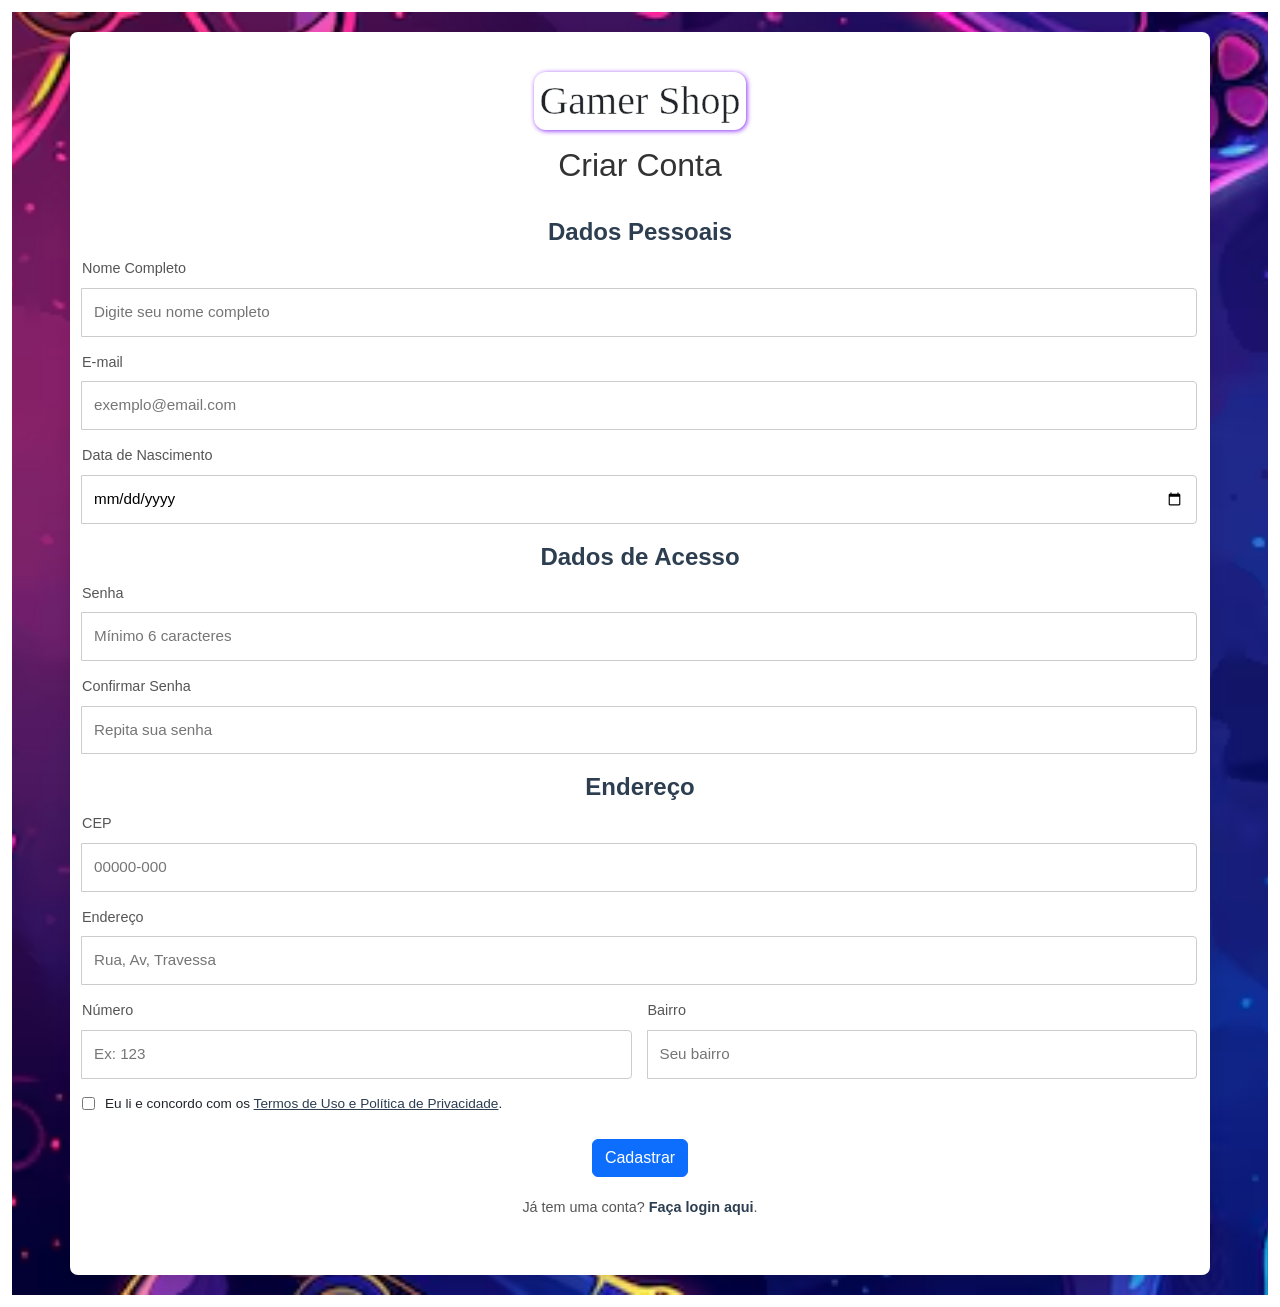
<file: cadastro01/cadastro01.html>
<!DOCTYPE html>
<html lang="pt-br">

<head>
    <meta charset="UTF-8">
    <meta name="viewport" content="width=device-width, initial-scale=1.0">
    <title>Cadastro</title>
    <link rel="stylesheet" href="./cadastro01.css">
    <link rel="stylesheet" href="../global.css">

    <link href="https://cdn.jsdelivr.net/npm/bootstrap@5.3.8/dist/css/bootstrap.min.css" rel="stylesheet"
        integrity="sha384-sRIl4kxILFvY47J16cr9ZwB07vP4J8+LH7qKQnuqkuIAvNWLzeN8tE5YBujZqJLB" crossorigin="anonymous">
</head>





<body>


    <div class="img-banner">

        <div class="container">

            <header>
                <h1>
                    Gamer Shop
                </h1>
            </header>
            <form class="form-cadastro" action="#" method="get" onsubmit="realizarCadastro(event)">




                <h2>Criar Conta</h2>

                <!-- Dados Pessoais -->
                <fieldset>
                    <legend>Dados Pessoais</legend>
                    <div class=" input-group">
                        <label>Nome Completo</label>
                        <input type="text" id="nome1" name="nome" placeholder="Digite seu nome completo" required>
                    </div>

                    <div class="input-group">
                        <label>E-mail</label>
                        <input type="email" id="email1" name="email" placeholder="exemplo@email.com" required>
                    </div>

                    <div class="input-group">
                        <label>Data de Nascimento</label>
                        <input type="date" id="nascimento1" name="nascimento" required>
                    </div>
                </fieldset>

                <!-- Dados de Acesso -->
                <fieldset>
                    <legend>Dados de Acesso</legend>
                    <div class="input-group">
                        <label>Senha</label>
                        <input type="password" id="senha1" name="senha" placeholder="Mínimo 6 caracteres" required>
                    </div>

                    <div class="input-group">
                        <label for="confirmar-senha">Confirmar Senha</label>
                        <input type="password" id="confirmar-senha1" name="confirmar-senha"
                            placeholder="Repita sua senha" required>
                    </div>
                </fieldset>

                <!-- Endereço -->
                <fieldset>
                    <legend>Endereço</legend>
                    <div class="input-group">
                        <label>CEP</label>
                        <input type="text" id="cep1" name="cep" placeholder="00000-000" required>
                    </div>

                    <div class="input-group">
                        <label for="endereco">Endereço</label>
                        <input type="text" id="endereco1" name="endereco" placeholder="Rua, Av, Travessa" required>
                    </div>

                    <div class="input-row">
                        <div class="input-group">
                            <label>Número</label>
                            <input type="text" id="numero1" name="numero" placeholder="Ex: 123" required>
                        </div>
                        <div class="input-group">
                            <label for="bairro">Bairro</label>
                            <input type="text" id="bairro1" name="bairro" placeholder="Seu bairro" required>
                        </div>
                    </div>
                </fieldset>

                <!-- Termos e Botão -->
                <div class="termos">
                    <input type="checkbox" id="termos1" name="termos" required>
                    <label>Eu li e concordo com os <a href="#" target="_blank">Termos de Uso e Política
                            de
                            Privacidade</a>.</label>
                </div>

                <button type="submit" class="btn btn-primary"> Cadastrar</button>

                <p class="login-link">Já tem uma conta? <a href="../login01/login01.html">Faça login aqui</a>.</p>
            </form>
        </div>
    </div>
    <script src="https://cdn.jsdelivr.net/npm/bootstrap@5.3.8/dist/js/bootstrap.bundle.min.js"
        integrity="sha384-FKyoEForCGlyvwx9Hj09JcYn3nv7wiPVlz7YYwJrWVcXK/BmnVDxM+D2scQbITxI"
        crossorigin="anonymous"></script>

    <script src="./cadastro.js"></script>

</body>

</html>
</file>
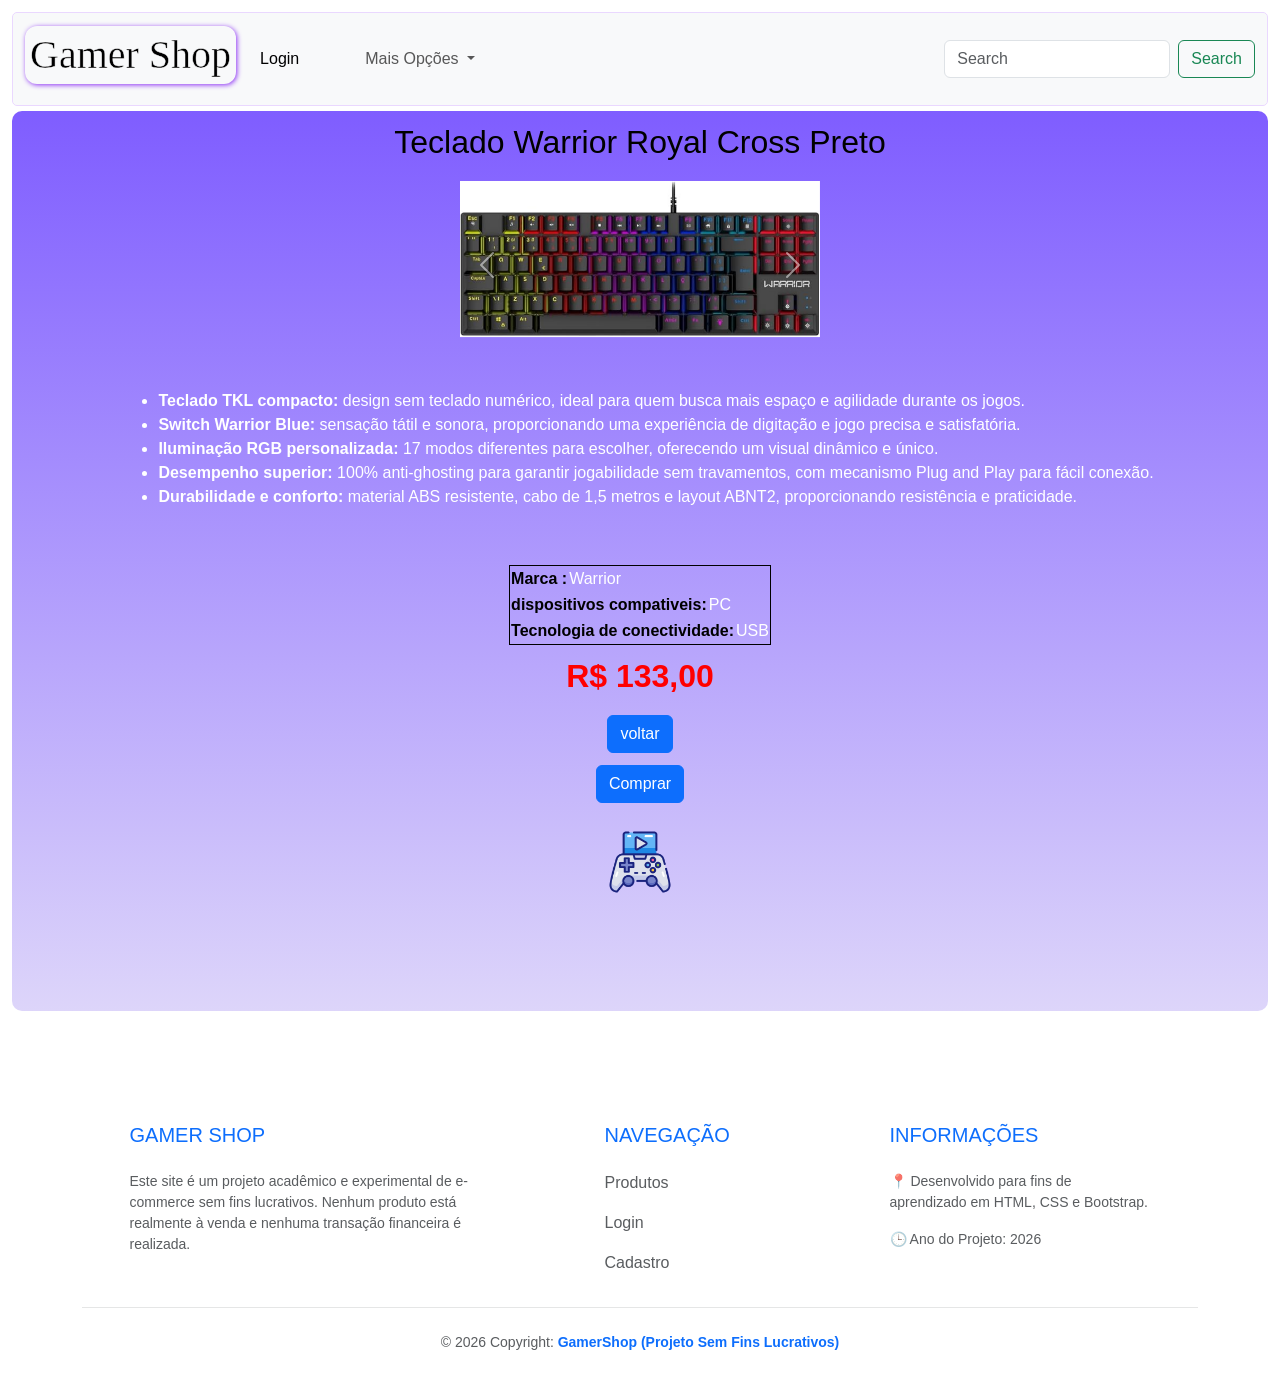
<file: detalhes2/detalhes.2.html>
<!DOCTYPE html>
<html lang="pt-br">

<head>
    <meta charset="UTF-8">
    <meta name="viewport" content="width=device-width, initial-scale=1.0">
    <title>Detalhes</title>

    <link rel="stylesheet" href="../global.css">
    <link rel="stylesheet" href="../detalhes2/detalhes2.css">

    <link href="https://cdn.jsdelivr.net/npm/bootstrap@5.3.8/dist/css/bootstrap.min.css" rel="stylesheet"
        integrity="sha384-sRIl4kxILFvY47J16cr9ZwB07vP4J8+LH7qKQnuqkuIAvNWLzeN8tE5YBujZqJLB" crossorigin="anonymous">
</head>

<body>

    <nav class="navbar navbar-expand-lg bg-body-tertiary" id="nav-principal">
        <div class="container-fluid">
            <a class="navbar-brand" href="#">

                <Header>
                    <H1 id="h1-header">
                        Gamer Shop
                    </H1>
                </Header>
            </a>
            <button class="navbar-toggler" type="button" data-bs-toggle="collapse"
                data-bs-target="#navbarSupportedContent" aria-controls="navbarSupportedContent" aria-expanded="false"
                aria-label="Toggle navigation">
                <span class="navbar-toggler-icon"></span>
            </button>
            <div class="collapse navbar-collapse" id="navbarSupportedContent">
                <ul class="navbar-nav me-auto mb-2 mb-lg-0">
                    <li class="nav-item">
                        <a class="nav-link active" aria-current="page" href="../login01/login01.html">Login</a>
                    </li>

                    <li class="nav-item dropdown">
                        <a class="nav-link dropdown-toggle" href="#" role="button" data-bs-toggle="dropdown"
                            aria-expanded="false">
                            Mais Opções
                        </a>
                        <ul class="dropdown-menu">
                            <li><a class="dropdown-item" href="../cadastro01/cadastro01.html">Cadastro</a></li>
                            <li><a class="dropdown-item" href="../EsqueceuSenha01/EsqueceuSenha01.html">Esqueceu
                                    Senha</a>
                            </li>
                            <li>
                                <hr class="dropdown-divider">
                            </li>
                            <li><a class="dropdown-item" href="../index.html">Produtos</a></li>
                        </ul>
                    </li>

                </ul>
                <form class="d-flex" role="search">
                    <input class="form-control me-2" type="search" placeholder="Search" aria-label="Search" />
                    <button class="btn btn-outline-success" type="submit">Search</button>
                </form>
            </div>
        </div>
    </nav>

    <div id="artigos">
        <article>
            <h2 id="teclado-gamer">Teclado Warrior Royal Cross Preto</h2>

            <div id="carouselExampleFade" class="carousel slide carousel-fade">
                <div class="carousel-inner">

                    <div class="carousel-item active">
                        <img src="../imagens/teclado-gamer.jpg" class="d-block w-100" alt="...">
                    </div>

                    <div class="carousel-item">
                        <img src="../imagens/tecladogamer2.jpg" class="d-block w-100" alt="...">
                    </div>

                </div>
                <button class="carousel-control-prev" type="button" data-bs-target="#carouselExampleFade"
                    data-bs-slide="prev">
                    <span class="carousel-control-prev-icon" aria-hidden="true"></span>
                    <span class="visually-hidden">Previous</span>
                </button>
                <button class="carousel-control-next" type="button" data-bs-target="#carouselExampleFade"
                    data-bs-slide="next">
                    <span class="carousel-control-next-icon" aria-hidden="true"></span>
                    <span class="visually-hidden">Next</span>
                </button>
            </div>
            <p>
            <ul>
                <li> <strong>Teclado TKL compacto: </strong> design sem teclado numérico, ideal para quem busca mais
                    espaço e agilidade
                    durante
                    os jogos.</li>
                <LI> <strong>Switch Warrior Blue:</strong> sensação tátil e sonora, proporcionando uma experiência de
                    digitação e jogo
                    precisa
                    e satisfatória.</LI>
                <Li> <strong>Iluminação RGB personalizada:</strong> 17 modos diferentes para escolher, oferecendo um
                    visual dinâmico e
                    único.</Li>
                <Li> <strong>Desempenho superior:</strong> 100% anti-ghosting para garantir jogabilidade sem
                    travamentos, com mecanismo
                    Plug
                    and Play para fácil conexão.</Li>
                <LI> <strong>Durabilidade e conforto:</strong> material ABS resistente, cabo de 1,5 metros e layout
                    ABNT2, proporcionando
                    resistência e praticidade.</LI>
            </ul>
            </p>
        </article>

        <table>
            <tbody>
                <tr>
                    <th> <strong>Marca : </strong></th>
                    <td>Warrior</td>

                </tr>
                <tr>
                    <th> <strong>dispositivos compativeis:</strong> </th>
                    <td>PC</td>

                </tr>
                <tr>
                    <th> <strong>Tecnologia de conectividade:</strong></th>
                    <td>USB</td>

                </tr>

            </tbody>
        </table>






        <h3 id="preco"> <strong> R$ 133,00 </strong></h3>

        <a class="btn btn-primary" href="../index.html" role="button">voltar</a>
        <a class="btn btn-primary" href="../resumo01/resumo01.html" role="button">Comprar</a>



        <div>
            <img src="../imagens/playing-games.png" alt=" controle de video game" id="img-nav">
        </div>


    </div>


    <!-- INÍCIO DO FOOTER -->
    <footer class="bg-white pt-5 pb-4 mt-5 custom-footer">
        <div class="container text-center text-md-start">
            <div class="row text-center text-md-start">

                <!-- Coluna 1: Sobre o Projeto -->
                <div class="col-md-4 col-lg-4 col-xl-4 mx-auto mt-3">
                    <h5 class="text-uppercase mb-4 font-weight-bold text-primary">Gamer Shop</h5>
                    <p class="text-muted small">
                        Este site é um projeto acadêmico e experimental de e-commerce sem fins lucrativos.
                        Nenhum produto está realmente à venda e nenhuma transação financeira é realizada.
                    </p>
                </div>

                <!-- Coluna 2: Links Úteis -->
                <div class="col-md-3 col-lg-2 col-xl-2 mx-auto mt-3">
                    <h5 class="text-uppercase mb-4 font-weight-bold text-primary">Navegação</h5>
                    <p><a href="./index.html" class="text-muted text-decoration-none hover-link">Produtos</a></p>
                    <p><a href="./login01/login01.html" class="text-muted text-decoration-none hover-link">Login</a></p>
                    <p><a href="./cadastro01/cadastro01.html"
                            class="text-muted text-decoration-none hover-link">Cadastro</a></p>
                </div>

                <!-- Coluna 3: Finalidade/Aviso -->
                <div class="col-md-4 col-lg-3 col-xl-3 mx-auto mt-3">
                    <h5 class="text-uppercase mb-4 font-weight-bold text-primary">Informações</h5>
                    <p class="text-muted small">📍 Desenvolvido para fins de aprendizado em HTML, CSS e Bootstrap.</p>
                    <p class="text-muted small">🕒 Ano do Projeto: 2026</p>
                </div>

            </div>

            <hr class="mb-4 text-muted style-hr">

            <!-- Linha de Copyright -->
            <div class="row align-items-center">
                <div class="col-md-12 text-center">
                    <p class="text-muted mb-0 small">
                        © 2026 Copyright: <strong class="text-primary">GamerShop (Projeto Sem Fins Lucrativos)</strong>
                    </p>
                </div>
            </div>
        </div>
    </footer>
    <!-- FIM DO FOOTER -->





    <script src="https://cdn.jsdelivr.net/npm/bootstrap@5.3.8/dist/js/bootstrap.bundle.min.js"
        integrity="sha384-FKyoEForCGlyvwx9Hj09JcYn3nv7wiPVlz7YYwJrWVcXK/BmnVDxM+D2scQbITxI"
        crossorigin="anonymous"></script>
</body>

</html>
</file>
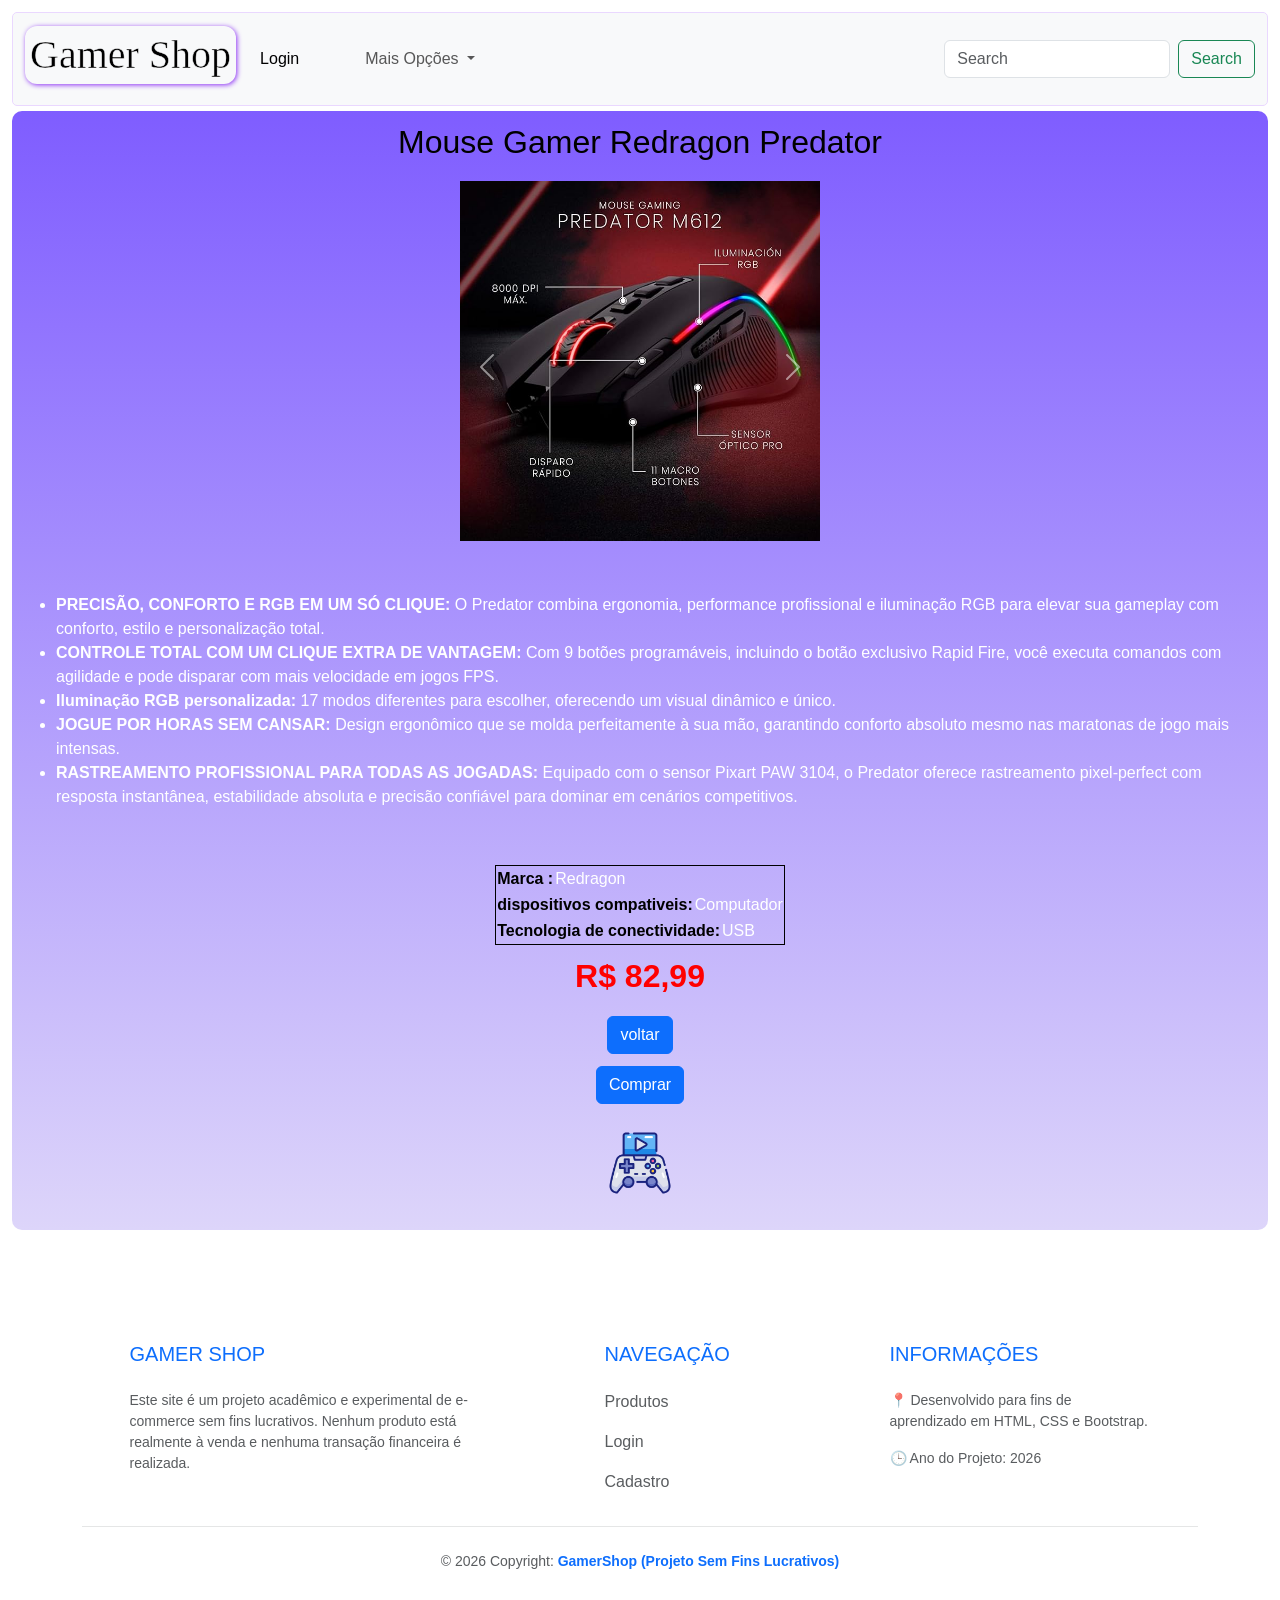
<file: detalhes3/detalhes3.html>
<!DOCTYPE html>
<html lang="pt-br">

<head>
    <meta charset="UTF-8">
    <meta name="viewport" content="width=device-width, initial-scale=1.0">
    <title>Detalhes</title>

    <link rel="stylesheet" href="../global.css">
    <link rel="stylesheet" href="../detalhes3/detalhes3.css">

    <link href="https://cdn.jsdelivr.net/npm/bootstrap@5.3.8/dist/css/bootstrap.min.css" rel="stylesheet"
        integrity="sha384-sRIl4kxILFvY47J16cr9ZwB07vP4J8+LH7qKQnuqkuIAvNWLzeN8tE5YBujZqJLB" crossorigin="anonymous">
</head>

<body>

    <nav class="navbar navbar-expand-lg bg-body-tertiary" id="nav-principal">
        <div class="container-fluid">
            <a class="navbar-brand" href="#">

                <Header>
                    <H1 id="h1-header">
                        Gamer Shop
                    </H1>
                </Header>
            </a>
            <button class="navbar-toggler" type="button" data-bs-toggle="collapse"
                data-bs-target="#navbarSupportedContent" aria-controls="navbarSupportedContent" aria-expanded="false"
                aria-label="Toggle navigation">
                <span class="navbar-toggler-icon"></span>
            </button>
            <div class="collapse navbar-collapse" id="navbarSupportedContent">
                <ul class="navbar-nav me-auto mb-2 mb-lg-0">
                    <li class="nav-item">
                        <a class="nav-link active" aria-current="page" href="../login01/login01.html">Login</a>
                    </li>

                    <li class="nav-item dropdown">
                        <a class="nav-link dropdown-toggle" href="#" role="button" data-bs-toggle="dropdown"
                            aria-expanded="false">
                            Mais Opções
                        </a>
                        <ul class="dropdown-menu">
                            <li><a class="dropdown-item" href="../cadastro01/cadastro01.html">Cadastro</a></li>
                            <li><a class="dropdown-item" href="../EsqueceuSenha01/EsqueceuSenha01.html">Esqueceu Senha</a>
                            </li>
                            <li>
                                <hr class="dropdown-divider">
                            </li>
                            <li><a class="dropdown-item" href="../index.html">Produtos</a></li>
                        </ul>
                    </li>

                </ul>
                <form class="d-flex" role="search">
                    <input class="form-control me-2" type="search" placeholder="Search" aria-label="Search" />
                    <button class="btn btn-outline-success" type="submit">Search</button>
                </form>
            </div>
        </div>
    </nav>

    <div id="artigos">
        <article>
            <h2 id="teclado-gamer">Mouse Gamer Redragon Predator</h2>

            <div id="carouselExampleFade" class="carousel slide carousel-fade">
                <div class="carousel-inner">

                    <div class="carousel-item active">
                        <img src="../imagens/mousegamer2.jpg" class="d-block w-100" alt="...">
                    </div>

                    <div class="carousel-item">
                        <img src="../imagens/mousegamer3_.jpg" class="d-block w-100" alt="...">
                    </div>

                    <div class="carousel-item">
                        <img src="../imagens/mousegamer4.jpg" class="d-block w-100" alt="...">
                    </div>



                </div>
                <button class="carousel-control-prev" type="button" data-bs-target="#carouselExampleFade"
                    data-bs-slide="prev">
                    <span class="carousel-control-prev-icon" aria-hidden="true"></span>
                    <span class="visually-hidden">Previous</span>
                </button>
                <button class="carousel-control-next" type="button" data-bs-target="#carouselExampleFade"
                    data-bs-slide="next">
                    <span class="carousel-control-next-icon" aria-hidden="true"></span>
                    <span class="visually-hidden">Next</span>
                </button>
            </div>
            <p>
            <ul>
                <li> <strong>PRECISÃO, CONFORTO E RGB EM UM SÓ CLIQUE:</strong> O Predator combina ergonomia,
                    performance profissional e iluminação RGB para elevar sua gameplay com conforto, estilo e
                    personalização total.</li>
                <LI> <strong>CONTROLE TOTAL COM UM CLIQUE EXTRA DE VANTAGEM:</strong> Com 9 botões programáveis,
                    incluindo o botão exclusivo Rapid Fire, você executa comandos com agilidade e pode disparar com mais
                    velocidade em jogos FPS.</LI>
                <Li> <strong>Iluminação RGB personalizada:</strong> 17 modos diferentes para escolher, oferecendo um
                    visual dinâmico e
                    único.</Li>
                <Li> <strong>JOGUE POR HORAS SEM CANSAR:</strong> Design ergonômico que se molda perfeitamente à sua
                    mão, garantindo conforto absoluto mesmo nas maratonas de jogo mais intensas.</Li>
                <LI> <strong>RASTREAMENTO PROFISSIONAL PARA TODAS AS JOGADAS:</strong> Equipado com o sensor Pixart PAW
                    3104, o Predator oferece rastreamento pixel-perfect com resposta instantânea, estabilidade absoluta
                    e precisão confiável para dominar em cenários competitivos.</LI>
            </ul>
            </p>
        </article>

        <table>
            <tbody>
                <tr>
                    <th> <strong>Marca : </strong></th>
                    <td>Redragon</td>

                </tr>
                <tr>
                    <th> <strong>dispositivos compativeis:</strong> </th>
                    <td>Computador</td>

                </tr>
                <tr>
                    <th> <strong>Tecnologia de conectividade:</strong></th>
                    <td>USB</td>

                </tr>

            </tbody>
        </table>



        <h3 id="preco"> <strong> R$ 82,99 </strong></h3>

        <a class="btn btn-primary" href="../pagina02/pagina02.html" role="button">voltar</a>
        <a class="btn btn-primary" href="../resumo02/resumo02.html" role="button">Comprar</a>



        <div>
            <img src="../imagens/playing-games.png" alt=" controle de video game" id="img-nav">
        </div>


    </div>

    <!-- INÍCIO DO FOOTER -->
    <footer class="bg-white pt-5 pb-4 mt-5 custom-footer">
        <div class="container text-center text-md-start">
            <div class="row text-center text-md-start">
                
                <!-- Coluna 1: Sobre o Projeto -->
                <div class="col-md-4 col-lg-4 col-xl-4 mx-auto mt-3">
                    <h5 class="text-uppercase mb-4 font-weight-bold text-primary">Gamer Shop</h5>
                    <p class="text-muted small">
                        Este site é um projeto acadêmico e experimental de e-commerce sem fins lucrativos. 
                        Nenhum produto está realmente à venda e nenhuma transação financeira é realizada.
                    </p>
                </div>

                <!-- Coluna 2: Links Úteis -->
                <div class="col-md-3 col-lg-2 col-xl-2 mx-auto mt-3">
                    <h5 class="text-uppercase mb-4 font-weight-bold text-primary">Navegação</h5>
                    <p><a href="./index.html" class="text-muted text-decoration-none hover-link">Produtos</a></p>
                    <p><a href="./login01/login01.html" class="text-muted text-decoration-none hover-link">Login</a></p>
                    <p><a href="./cadastro01/cadastro01.html" class="text-muted text-decoration-none hover-link">Cadastro</a></p>
                </div>

                <!-- Coluna 3: Finalidade/Aviso -->
                <div class="col-md-4 col-lg-3 col-xl-3 mx-auto mt-3">
                    <h5 class="text-uppercase mb-4 font-weight-bold text-primary">Informações</h5>
                    <p class="text-muted small">📍 Desenvolvido para fins de aprendizado em HTML, CSS e Bootstrap.</p>
                    <p class="text-muted small">🕒 Ano do Projeto: 2026</p>
                </div>

            </div>

            <hr class="mb-4 text-muted style-hr">

            <!-- Linha de Copyright -->
            <div class="row align-items-center">
                <div class="col-md-12 text-center">
                    <p class="text-muted mb-0 small">
                        © 2026 Copyright: <strong class="text-primary">GamerShop (Projeto Sem Fins Lucrativos)</strong>
                    </p>
                </div>
            </div>
        </div>
    </footer>
    <!-- FIM DO FOOTER -->





    <script src="https://cdn.jsdelivr.net/npm/bootstrap@5.3.8/dist/js/bootstrap.bundle.min.js"
        integrity="sha384-FKyoEForCGlyvwx9Hj09JcYn3nv7wiPVlz7YYwJrWVcXK/BmnVDxM+D2scQbITxI"
        crossorigin="anonymous"></script>
</body>

</html>
</file>
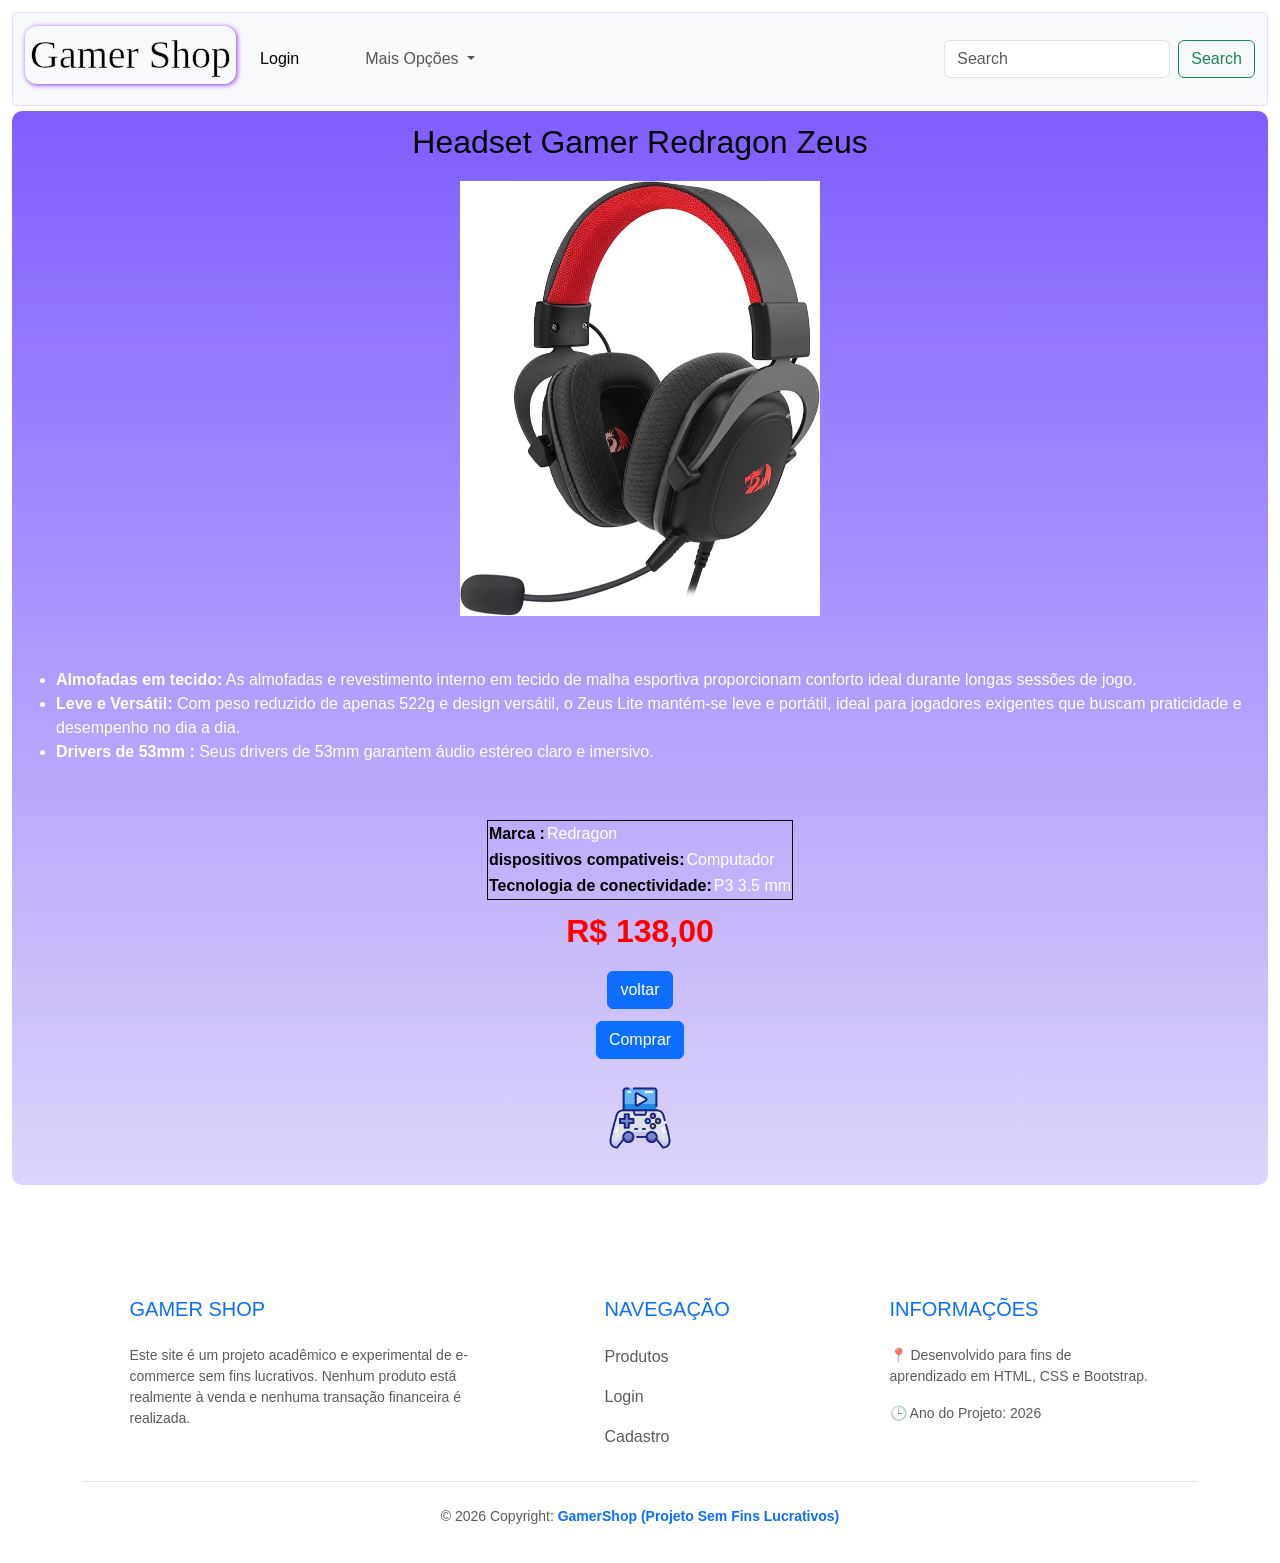
<file: detalhes4/detalhes4.html>
<!DOCTYPE html>
<html lang="pt-br">

<head>
    <meta charset="UTF-8">
    <meta name="viewport" content="width=device-width, initial-scale=1.0">
    <title>Detalhes</title>

    <link rel="stylesheet" href="../global.css">
    <link rel="stylesheet" href="../detalhes3/detalhes3.css">

    <link href="https://cdn.jsdelivr.net/npm/bootstrap@5.3.8/dist/css/bootstrap.min.css" rel="stylesheet"
        integrity="sha384-sRIl4kxILFvY47J16cr9ZwB07vP4J8+LH7qKQnuqkuIAvNWLzeN8tE5YBujZqJLB" crossorigin="anonymous">
</head>

<body>

    <nav class="navbar navbar-expand-lg bg-body-tertiary" id="nav-principal">
        <div class="container-fluid">
            <a class="navbar-brand" href="#">

                <Header>
                    <H1 id="h1-header">
                        Gamer Shop
                    </H1>
                </Header>
            </a>
            <button class="navbar-toggler" type="button" data-bs-toggle="collapse"
                data-bs-target="#navbarSupportedContent" aria-controls="navbarSupportedContent" aria-expanded="false"
                aria-label="Toggle navigation">
                <span class="navbar-toggler-icon"></span>
            </button>
            <div class="collapse navbar-collapse" id="navbarSupportedContent">
                <ul class="navbar-nav me-auto mb-2 mb-lg-0">
                    <li class="nav-item">
                        <a class="nav-link active" aria-current="page" href="../login01/login01.html">Login</a>
                    </li>

                    <li class="nav-item dropdown">
                        <a class="nav-link dropdown-toggle" href="#" role="button" data-bs-toggle="dropdown"
                            aria-expanded="false">
                            Mais Opções
                        </a>
                        <ul class="dropdown-menu">
                            <li><a class="dropdown-item" href="../cadastro01/cadastro01.html">Cadastro</a></li>
                            <li><a class="dropdown-item" href="../EsqueceuSenha01/EsqueceuSenha01.html">Esqueceu Senha</a>
                            </li>
                            <li>
                                <hr class="dropdown-divider">
                            </li>
                            <li><a class="dropdown-item" href="../index.html">Produtos</a></li>
                        </ul>
                    </li>

                </ul>
                <form class="d-flex" role="search">
                    <input class="form-control me-2" type="search" placeholder="Search" aria-label="Search" />
                    <button class="btn btn-outline-success" type="submit">Search</button>
                </form>
            </div>
        </div>
    </nav>

    <div id="artigos">
        <article>
            <h2 id="teclado-gamer">Headset Gamer Redragon Zeus</h2>

            <div id="carouselExampleFade" class="carousel slide carousel-fade">
                <div class="carousel-inner">

                    <div class="carousel-item active">
                        <img src="../imagens/headsetgamer.jpg" class="d-block w-100" alt="...">
                    </div>


                    <div class="carousel-item">
                        <img src="../imagens/headset3.jpg" class="d-block w-100" alt="...">
                    </div>



                </div>
                <button class="carousel-control-prev" type="button" data-bs-target="#carouselExampleFade"
                    data-bs-slide="prev">
                    <span class="carousel-control-prev-icon" aria-hidden="true"></span>
                    <span class="visually-hidden">Previous</span>
                </button>
                <button class="carousel-control-next" type="button" data-bs-target="#carouselExampleFade"
                    data-bs-slide="next">
                    <span class="carousel-control-next-icon" aria-hidden="true"></span>
                    <span class="visually-hidden">Next</span>
                </button>
            </div>
            <p>
            <ul>
                <li> <strong>Almofadas em tecido:</strong> As almofadas e revestimento interno em tecido de malha
                    esportiva proporcionam conforto ideal durante longas sessões de jogo.</li>
                <LI> <strong>Leve e Versátil:</strong> Com peso reduzido de apenas 522g e design versátil, o Zeus Lite
                    mantém-se leve e portátil, ideal para jogadores exigentes que buscam praticidade e desempenho no dia
                    a dia.</LI>
                <Li> <strong>Drivers de 53mm :</strong> Seus drivers de 53mm garantem áudio estéreo claro e imersivo.
                </Li>

            </ul>
            </p>
        </article>

        <table>
            <tbody>
                <tr>
                    <th> <strong>Marca : </strong></th>
                    <td>Redragon</td>

                </tr>
                <tr>
                    <th> <strong>dispositivos compativeis:</strong> </th>
                    <td>Computador</td>

                </tr>
                <tr>
                    <th> <strong>Tecnologia de conectividade:</strong></th>
                    <td>P3 3.5 mm</td>

                </tr>

            </tbody>
        </table>



        <h3 id="preco"> <strong> R$ 138,00 </strong></h3>

        <a class="btn btn-primary" href="..//pagina03/pagina03.html" role="button">voltar</a>
        <a class="btn btn-primary" href="../resumo03/resumo03.html" role="button">Comprar</a>



        <div>
            <img src="../imagens/playing-games.png" alt=" controle de video game" id="img-nav">
        </div>


    </div>

    <!-- INÍCIO DO FOOTER -->
    <footer class="bg-white pt-5 pb-4 mt-5 custom-footer">
        <div class="container text-center text-md-start">
            <div class="row text-center text-md-start">
                
                <!-- Coluna 1: Sobre o Projeto -->
                <div class="col-md-4 col-lg-4 col-xl-4 mx-auto mt-3">
                    <h5 class="text-uppercase mb-4 font-weight-bold text-primary">Gamer Shop</h5>
                    <p class="text-muted small">
                        Este site é um projeto acadêmico e experimental de e-commerce sem fins lucrativos. 
                        Nenhum produto está realmente à venda e nenhuma transação financeira é realizada.
                    </p>
                </div>

                <!-- Coluna 2: Links Úteis -->
                <div class="col-md-3 col-lg-2 col-xl-2 mx-auto mt-3">
                    <h5 class="text-uppercase mb-4 font-weight-bold text-primary">Navegação</h5>
                    <p><a href="./index.html" class="text-muted text-decoration-none hover-link">Produtos</a></p>
                    <p><a href="./login01/login01.html" class="text-muted text-decoration-none hover-link">Login</a></p>
                    <p><a href="./cadastro01/cadastro01.html" class="text-muted text-decoration-none hover-link">Cadastro</a></p>
                </div>

                <!-- Coluna 3: Finalidade/Aviso -->
                <div class="col-md-4 col-lg-3 col-xl-3 mx-auto mt-3">
                    <h5 class="text-uppercase mb-4 font-weight-bold text-primary">Informações</h5>
                    <p class="text-muted small">📍 Desenvolvido para fins de aprendizado em HTML, CSS e Bootstrap.</p>
                    <p class="text-muted small">🕒 Ano do Projeto: 2026</p>
                </div>

            </div>

            <hr class="mb-4 text-muted style-hr">

            <!-- Linha de Copyright -->
            <div class="row align-items-center">
                <div class="col-md-12 text-center">
                    <p class="text-muted mb-0 small">
                        © 2026 Copyright: <strong class="text-primary">GamerShop (Projeto Sem Fins Lucrativos)</strong>
                    </p>
                </div>
            </div>
        </div>
    </footer>
    <!-- FIM DO FOOTER -->





    <script src="https://cdn.jsdelivr.net/npm/bootstrap@5.3.8/dist/js/bootstrap.bundle.min.js"
        integrity="sha384-FKyoEForCGlyvwx9Hj09JcYn3nv7wiPVlz7YYwJrWVcXK/BmnVDxM+D2scQbITxI"
        crossorigin="anonymous"></script>
</body>

</html>
</file>
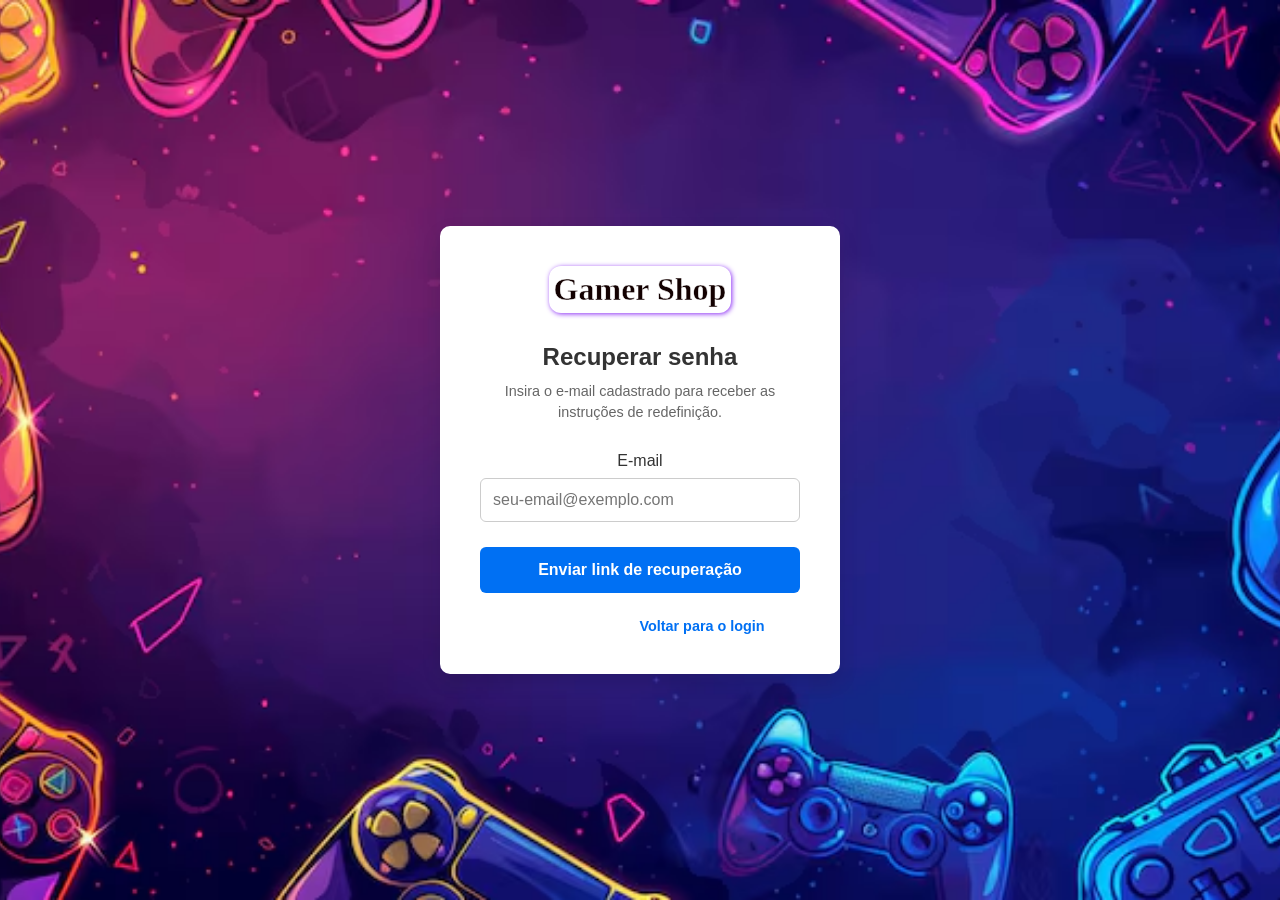
<file: EsqueceuSenha01/EsqueceuSenha01.html>
<!DOCTYPE html>
<html lang="pt-BR">

<head>
    <meta charset="UTF-8">
    <meta name="viewport" content="width=device-width, initial-scale=1.0">
    <title>Recuperar Senha - Meu E-commerce</title>
    <link rel="stylesheet" href="./EsqueceuSenha01.css">

</head>

<body>
    <div id="img-banner">
        <div class="login-container">
            <div class="login-header">

                <header>
                    <h1>
                        Gamer Shop
                    </h1>
                </header>
                <h2>Recuperar senha</h2>
                <p>Insira o e-mail cadastrado para receber as instruções de redefinição.</p>
            </div>

            <form action="#" class="login-form">
                <div class="input-group">
                    <label for="email">E-mail</label>
                    <input type="email" id="email" placeholder="seu-email@exemplo.com" required>
                </div>

                <button type="submit" class="btn-login" onclick="alert('Senha enviada com Sucesso')">Enviar link de
                    recuperação</button>
            </form>

            <div class="login-footer">
                <p>Lembrou a senha? <a href="../login01/login01.html">Voltar para o login</a></p>
            </div>
        </div>
    </div>
</body>

</html>
</file>
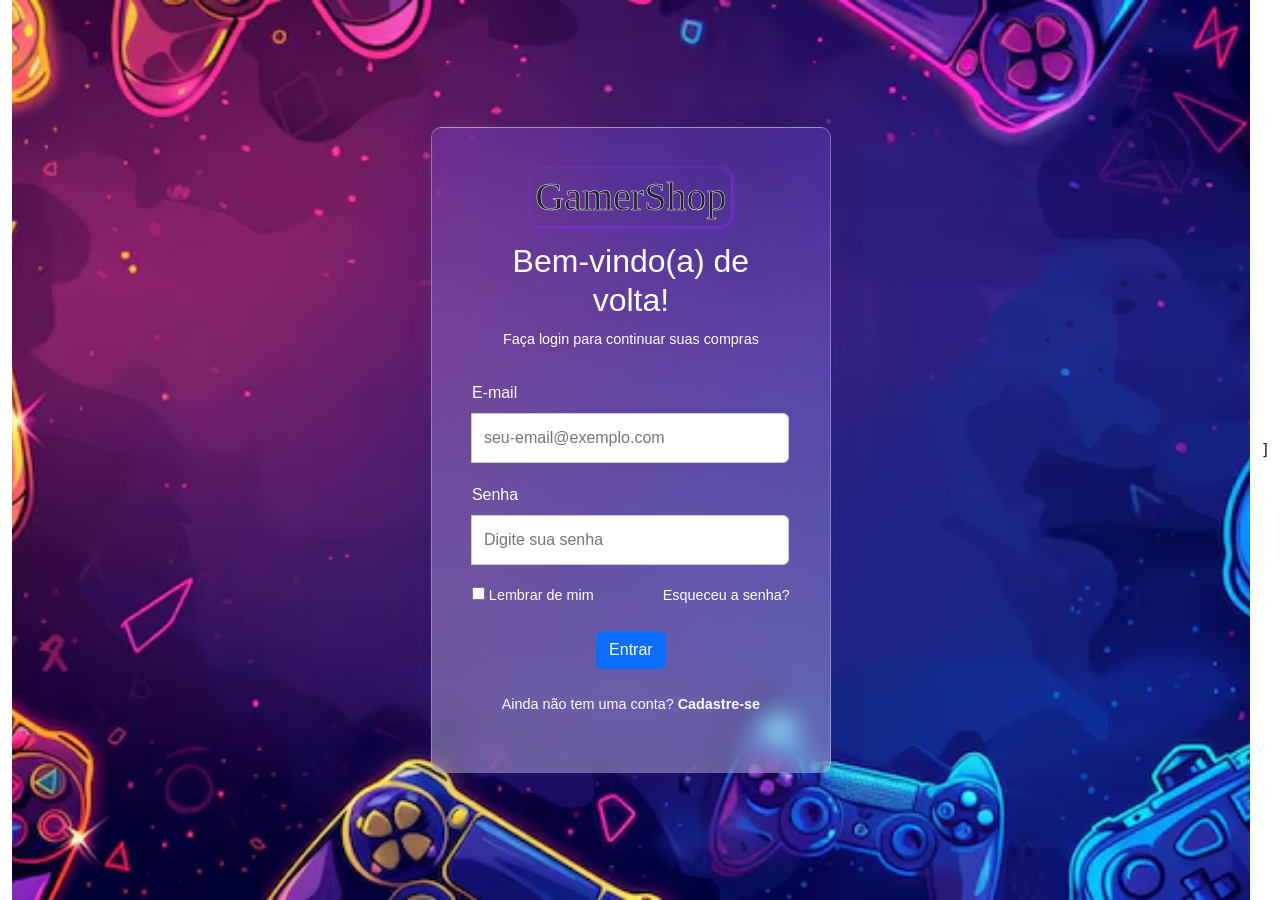
<file: login01/login01.html>
<!DOCTYPE html>
<html lang="pt-BR">

<head>
    <meta charset="UTF-8">
    <meta name="viewport" content="width=device-width, initial-scale=1.0">
    <title>Login - Meu E-commerce</title>
    <link rel="stylesheet" href="./login01.css">
    <link rel="stylesheet" href="../global.css">

    <link href="https://cdn.jsdelivr.net/npm/bootstrap@5.3.8/dist/css/bootstrap.min.css" rel="stylesheet"
        integrity="sha384-sRIl4kxILFvY47J16cr9ZwB07vP4J8+LH7qKQnuqkuIAvNWLzeN8tE5YBujZqJLB" crossorigin="anonymous">
</head>

<body>

    <div id="img-banner">
        <div class="login-container">

            <header>
                <h1>GamerShop</h1>
            </header>

            <div class="login-header">

                <h2>Bem-vindo(a) de volta!</h2>
                <p>Faça login para continuar suas compras</p>
            </div>

            <form action="#" class="login-form" onsubmit="fazerLogin(event)">
                <div class="input-group">
                    <label for="email">E-mail</label>
                    <input type="email" id="email1" placeholder="seu-email@exemplo.com" required>
                </div>

                <div class="input-group">
                    <label for="password">Senha</label>
                    <input type="password" id="password1" placeholder="Digite sua senha" required>
                </div>

                <div class="form-actions">
                    <label class="remember-me">
                        <input type="checkbox" id="remember"> Lembrar de mim
                    </label>
                    <a href="../EsqueceuSenha01/EsqueceuSenha01.html" class="forgot-password">Esqueceu a senha?</a>
                </div>
                <button type="submit" class="btn btn-primary">Entrar</button>
            </form>

            <div class="login-footer">
                <p>Ainda não tem uma conta? <a href="../cadastro01/cadastro01.html">Cadastre-se</a></p>
            </div>
        </div>
    </div>

    <script src="https://cdn.jsdelivr.net/npm/bootstrap@5.3.8/dist/js/bootstrap.bundle.min.js"
        integrity="sha384-FKyoEForCGlyvwx9Hj09JcYn3nv7wiPVlz7YYwJrWVcXK/BmnVDxM+D2scQbITxI"
        crossorigin="anonymous"></script>]

    <script src="./login.js"></script>
</body>

</html>
</file>
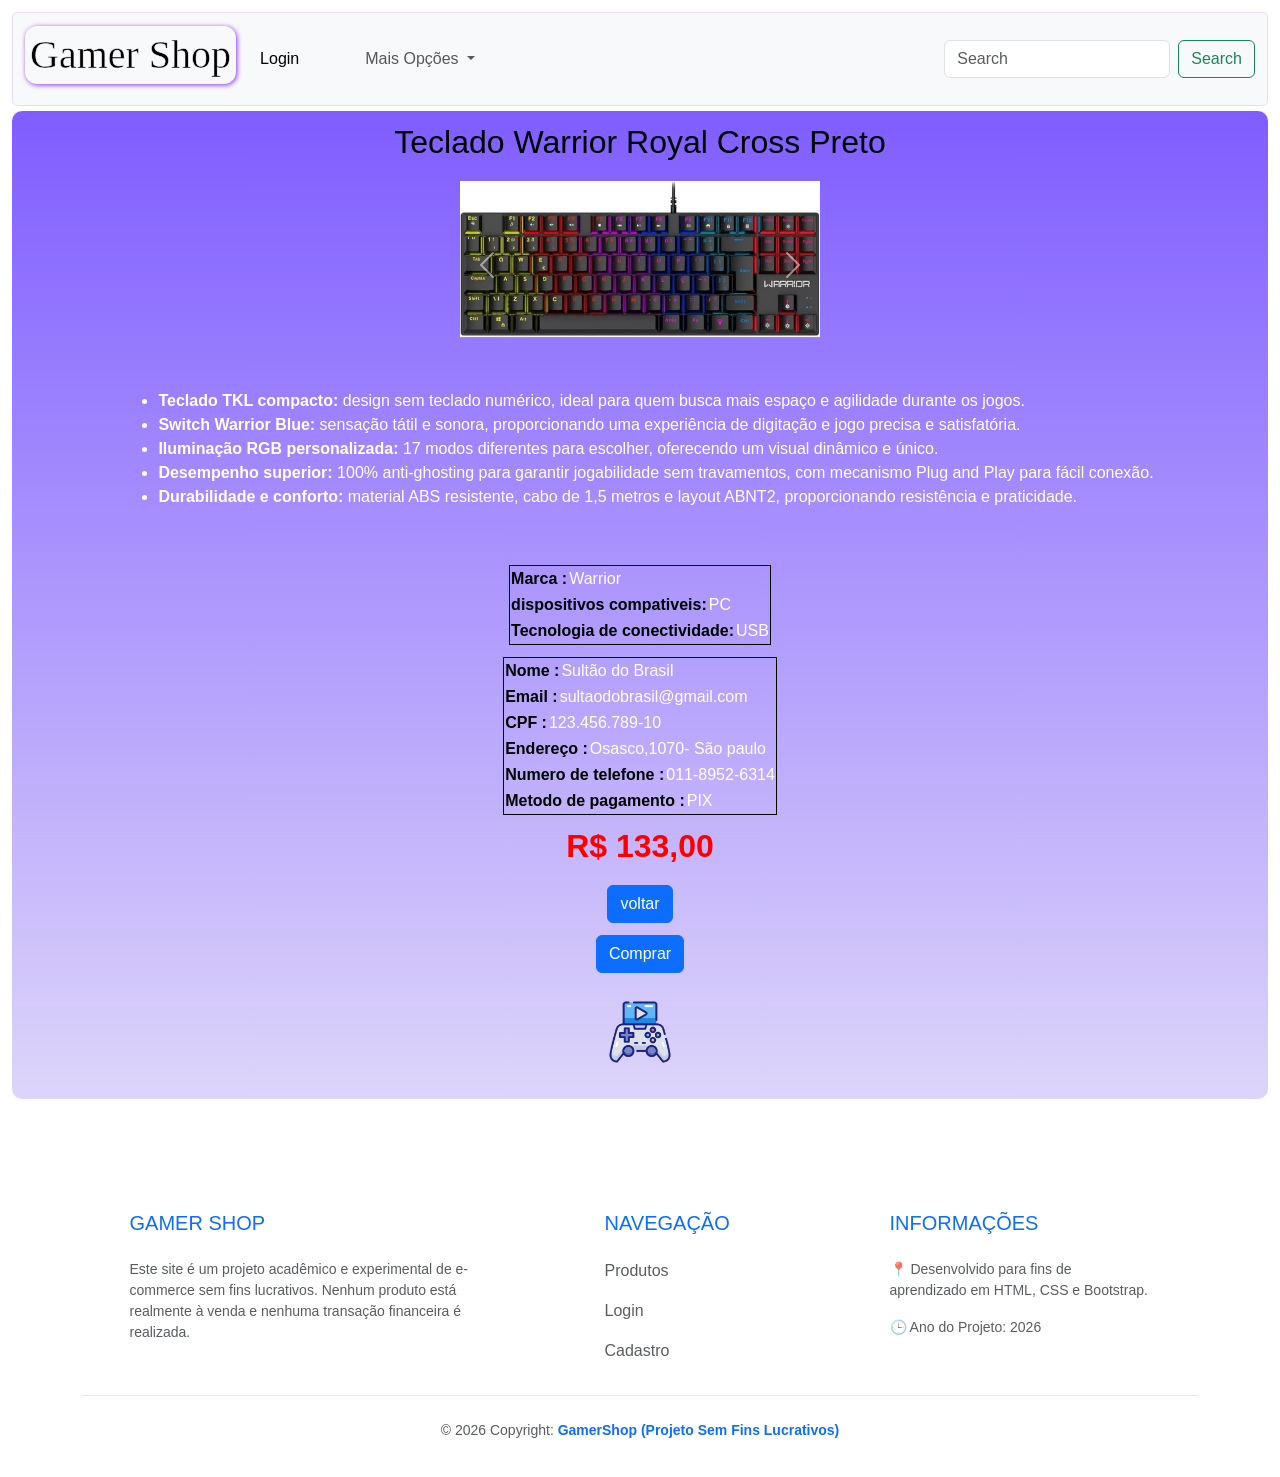
<file: resumo01/resumo01.html>
<!DOCTYPE html>
<html lang="pt-br">

<head>
    <meta charset="UTF-8">
    <meta name="viewport" content="width=device-width, initial-scale=1.0">
    <title>Detalhes</title>

    <link rel="stylesheet" href="../global.css">
    <link rel="stylesheet" href="..//resumo01/resumo01.css">

    <link href="https://cdn.jsdelivr.net/npm/bootstrap@5.3.8/dist/css/bootstrap.min.css" rel="stylesheet"
        integrity="sha384-sRIl4kxILFvY47J16cr9ZwB07vP4J8+LH7qKQnuqkuIAvNWLzeN8tE5YBujZqJLB" crossorigin="anonymous">
</head>

<body>

    <nav class="navbar navbar-expand-lg bg-body-tertiary" id="nav-principal">
        <div class="container-fluid">
            <a class="navbar-brand" href="#">

                <Header>
                    <H1 id="h1-header">
                        Gamer Shop
                    </H1>
                </Header>
            </a>
            <button class="navbar-toggler" type="button" data-bs-toggle="collapse"
                data-bs-target="#navbarSupportedContent" aria-controls="navbarSupportedContent" aria-expanded="false"
                aria-label="Toggle navigation">
                <span class="navbar-toggler-icon"></span>
            </button>
            <div class="collapse navbar-collapse" id="navbarSupportedContent">
                <ul class="navbar-nav me-auto mb-2 mb-lg-0">
                    <li class="nav-item">
                        <a class="nav-link active" aria-current="page" href="../Login/login.html">Login</a>
                    </li>

                    <li class="nav-item dropdown">
                        <a class="nav-link dropdown-toggle" href="#" role="button" data-bs-toggle="dropdown"
                            aria-expanded="false">
                            Mais Opções
                        </a>
                        <ul class="dropdown-menu">
                            <li><a class="dropdown-item" href="../cadastro01/cadastro01.html">Cadastro</a></li>
                            <li><a class="dropdown-item" href="../EsqueceuSenha01/EsqueceuSenha01.html">Esqueceu Senha</a>
                            </li>
                            <li>
                                <hr class="dropdown-divider">
                            </li>
                            <li><a class="dropdown-item" href="../index.html">Produtos</a></li>
                        </ul>
                    </li>

                </ul>
                <form class="d-flex" role="search">
                    <input class="form-control me-2" type="search" placeholder="Search" aria-label="Search" />
                    <button class="btn btn-outline-success" type="submit">Search</button>
                </form>
            </div>
        </div>
    </nav>

    <div id="artigos">
        <article>
            <h2 id="teclado-gamer">Teclado Warrior Royal Cross Preto</h2>

            <div id="carouselExampleFade" class="carousel slide carousel-fade">
                <div class="carousel-inner">

                    <div class="carousel-item active">
                        <img src="../imagens/teclado-gamer.jpg" class="d-block w-100" alt="...">
                    </div>

                    <div class="carousel-item">
                        <img src="../imagens/tecladogamer2.jpg" class="d-block w-100" alt="...">
                    </div>

                </div>
                <button class="carousel-control-prev" type="button" data-bs-target="#carouselExampleFade"
                    data-bs-slide="prev">
                    <span class="carousel-control-prev-icon" aria-hidden="true"></span>
                    <span class="visually-hidden">Previous</span>
                </button>
                <button class="carousel-control-next" type="button" data-bs-target="#carouselExampleFade"
                    data-bs-slide="next">
                    <span class="carousel-control-next-icon" aria-hidden="true"></span>
                    <span class="visually-hidden">Next</span>
                </button>
            </div>
            <p>
            <ul>
                <li> <strong>Teclado TKL compacto: </strong> design sem teclado numérico, ideal para quem busca mais
                    espaço e agilidade
                    durante
                    os jogos.</li>
                <LI> <strong>Switch Warrior Blue:</strong> sensação tátil e sonora, proporcionando uma experiência de
                    digitação e jogo
                    precisa
                    e satisfatória.</LI>
                <Li> <strong>Iluminação RGB personalizada:</strong> 17 modos diferentes para escolher, oferecendo um
                    visual dinâmico e
                    único.</Li>
                <Li> <strong>Desempenho superior:</strong> 100% anti-ghosting para garantir jogabilidade sem
                    travamentos, com mecanismo
                    Plug
                    and Play para fácil conexão.</Li>
                <LI> <strong>Durabilidade e conforto:</strong> material ABS resistente, cabo de 1,5 metros e layout
                    ABNT2, proporcionando
                    resistência e praticidade.</LI>
            </ul>
            </p>
        </article>

        <table>
            <tbody>
                <tr>
                    <th> <strong>Marca : </strong></th>
                    <td class="td-data">Warrior</td>

                </tr>
                <tr>
                    <th> <strong>dispositivos compativeis:</strong> </th>
                    <td class="td-data">PC</td>

                </tr>
                <tr>
                    <th> <strong>Tecnologia de conectividade:</strong></th>
                    <td class="td-data">USB</td>

                </tr>

            </tbody>
        </table>

        <table>
            <tbody>
                <tr>
                    <th> <strong>Nome :</strong></th>
                    <td class="td-data">Sultão do Brasil</td>

                </tr>
                <tr>
                    <th> <strong>Email :</strong> </th>
                    <td class="td-data"> sultaodobrasil@gmail.com</td>

                </tr>
                <tr>
                    <th> <strong>CPF :</strong></th>
                    <td class="td-data">123.456.789-10</td>

                </tr>
                <tr>
                    <th> <strong>Endereço :</strong></th>
                    <td class="td-data">Osasco,1070- São paulo</td>

                </tr>

                <tr>
                    <th> <strong>Numero de telefone :</strong></th>
                    <td class="td-data"> 011-8952-6314</td>

                </tr>

                <tr>
                    <th> <strong>Metodo de pagamento :</strong></th>
                    <td class="td-data"> PIX </td>

                </tr>


            </tbody>
        </table>



        <h3 id="preco"> <strong> R$ 133,00 </strong></h3>

        <a class="btn btn-primary" href="../index.html" role="button">voltar</a>
        <a class="btn btn-primary" onclick="alert('compra bem sucedida')" href="../index.html" role="button">Comprar</a>



        <div>
            <img src="../imagens/playing-games.png" alt=" controle de video game" id="img-nav">
        </div>


    </div>


    <!-- INÍCIO DO FOOTER -->
    <footer class="bg-white pt-5 pb-4 mt-5 custom-footer">
        <div class="container text-center text-md-start">
            <div class="row text-center text-md-start">
                
                <!-- Coluna 1: Sobre o Projeto -->
                <div class="col-md-4 col-lg-4 col-xl-4 mx-auto mt-3">
                    <h5 class="text-uppercase mb-4 font-weight-bold text-primary">Gamer Shop</h5>
                    <p class="text-muted small">
                        Este site é um projeto acadêmico e experimental de e-commerce sem fins lucrativos. 
                        Nenhum produto está realmente à venda e nenhuma transação financeira é realizada.
                    </p>
                </div>

                <!-- Coluna 2: Links Úteis -->
                <div class="col-md-3 col-lg-2 col-xl-2 mx-auto mt-3">
                    <h5 class="text-uppercase mb-4 font-weight-bold text-primary">Navegação</h5>
                    <p><a href="./index.html" class="text-muted text-decoration-none hover-link">Produtos</a></p>
                    <p><a href="./login01/login01.html" class="text-muted text-decoration-none hover-link">Login</a></p>
                    <p><a href="./cadastro01/cadastro01.html" class="text-muted text-decoration-none hover-link">Cadastro</a></p>
                </div>

                <!-- Coluna 3: Finalidade/Aviso -->
                <div class="col-md-4 col-lg-3 col-xl-3 mx-auto mt-3">
                    <h5 class="text-uppercase mb-4 font-weight-bold text-primary">Informações</h5>
                    <p class="text-muted small">📍 Desenvolvido para fins de aprendizado em HTML, CSS e Bootstrap.</p>
                    <p class="text-muted small">🕒 Ano do Projeto: 2026</p>
                </div>

            </div>

            <hr class="mb-4 text-muted style-hr">

            <!-- Linha de Copyright -->
            <div class="row align-items-center">
                <div class="col-md-12 text-center">
                    <p class="text-muted mb-0 small">
                        © 2026 Copyright: <strong class="text-primary">GamerShop (Projeto Sem Fins Lucrativos)</strong>
                    </p>
                </div>
            </div>
        </div>
    </footer>
    <!-- FIM DO FOOTER -->





    <script src="https://cdn.jsdelivr.net/npm/bootstrap@5.3.8/dist/js/bootstrap.bundle.min.js"
        integrity="sha384-FKyoEForCGlyvwx9Hj09JcYn3nv7wiPVlz7YYwJrWVcXK/BmnVDxM+D2scQbITxI"
        crossorigin="anonymous"></script>
</body>

</html>
</file>
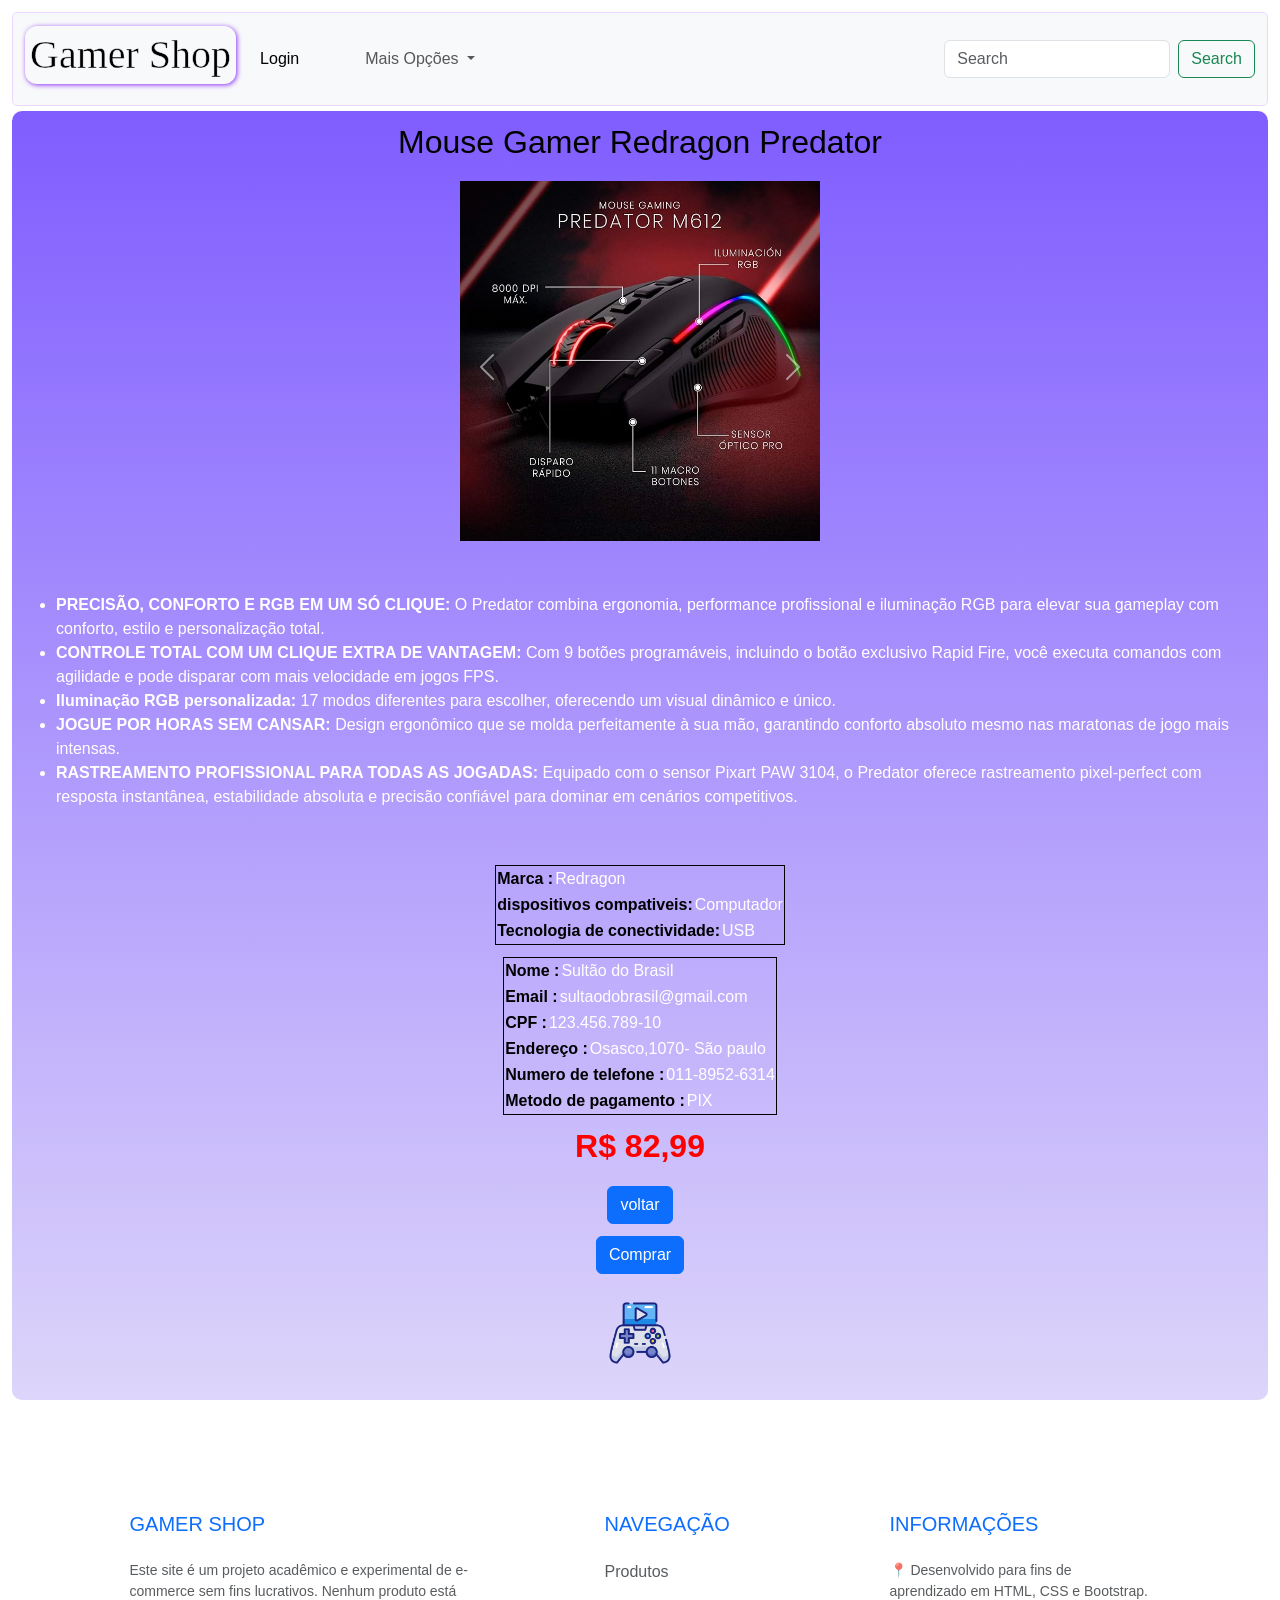
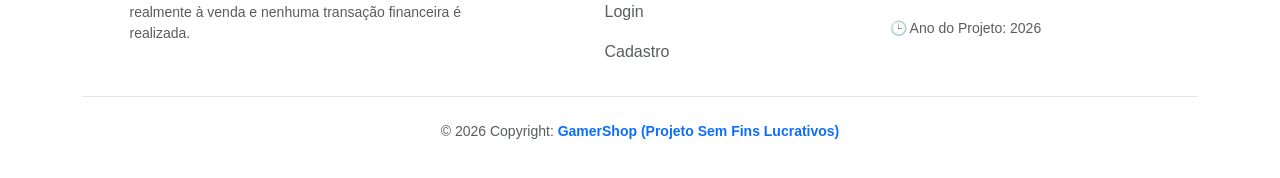
<file: resumo02/resumo02.html>
<!DOCTYPE html>
<html lang="pt-br">

<head>
    <meta charset="UTF-8">
    <meta name="viewport" content="width=device-width, initial-scale=1.0">
    <title>Detalhes</title>

    <link rel="stylesheet" href="../global.css">
    <link rel="stylesheet" href="../resumo02/resumo02.css">

    <link href="https://cdn.jsdelivr.net/npm/bootstrap@5.3.8/dist/css/bootstrap.min.css" rel="stylesheet"
        integrity="sha384-sRIl4kxILFvY47J16cr9ZwB07vP4J8+LH7qKQnuqkuIAvNWLzeN8tE5YBujZqJLB" crossorigin="anonymous">
</head>

<body>

    <nav class="navbar navbar-expand-lg bg-body-tertiary" id="nav-principal">
        <div class="container-fluid">
            <a class="navbar-brand" href="#">

                <Header>
                    <H1 id="h1-header">
                        Gamer Shop
                    </H1>
                </Header>
            </a>
            <button class="navbar-toggler" type="button" data-bs-toggle="collapse"
                data-bs-target="#navbarSupportedContent" aria-controls="navbarSupportedContent" aria-expanded="false"
                aria-label="Toggle navigation">
                <span class="navbar-toggler-icon"></span>
            </button>
            <div class="collapse navbar-collapse" id="navbarSupportedContent">
                <ul class="navbar-nav me-auto mb-2 mb-lg-0">
                    <li class="nav-item">
                        <a class="nav-link active" aria-current="page" href="../Login/login.html">Login</a>
                    </li>

                    <li class="nav-item dropdown">
                        <a class="nav-link dropdown-toggle" href="#" role="button" data-bs-toggle="dropdown"
                            aria-expanded="false">
                            Mais Opções
                        </a>
                        <ul class="dropdown-menu">
                            <li><a class="dropdown-item" href="../cadastro01/cadastro01.html">Cadastro</a></li>
                            <li><a class="dropdown-item" href="../EsqueceuSenha01/EsqueceuSenha01.html">Esqueceu Senha</a>
                            </li>
                            <li>
                                <hr class="dropdown-divider">
                            </li>
                            <li><a class="dropdown-item" href="../index.html">Produtos</a></li>
                        </ul>
                    </li>

                </ul>
                <form class="d-flex" role="search">
                    <input class="form-control me-2" type="search" placeholder="Search" aria-label="Search" />
                    <button class="btn btn-outline-success" type="submit">Search</button>
                </form>
            </div>
        </div>
    </nav>

    <div id="artigos">
        <article>
            <h2 id="teclado-gamer">Mouse Gamer Redragon Predator</h2>

            <div id="carouselExampleFade" class="carousel slide carousel-fade">
                <div class="carousel-inner">

                    <div class="carousel-item active">
                        <img src="../imagens/mousegamer2.jpg" class="d-block w-100" alt="...">
                    </div>

                    <div class="carousel-item">
                        <img src="../imagens/mousegamer3_.jpg" class="d-block w-100" alt="...">
                    </div>

                    <div class="carousel-item">
                        <img src="../imagens/mousegamer4.jpg" class="d-block w-100" alt="...">
                    </div>



                </div>
                <button class="carousel-control-prev" type="button" data-bs-target="#carouselExampleFade"
                    data-bs-slide="prev">
                    <span class="carousel-control-prev-icon" aria-hidden="true"></span>
                    <span class="visually-hidden">Previous</span>
                </button>
                <button class="carousel-control-next" type="button" data-bs-target="#carouselExampleFade"
                    data-bs-slide="next">
                    <span class="carousel-control-next-icon" aria-hidden="true"></span>
                    <span class="visually-hidden">Next</span>
                </button>
            </div>
            <p>
            <ul>
                <li> <strong>PRECISÃO, CONFORTO E RGB EM UM SÓ CLIQUE:</strong> O Predator combina ergonomia,
                    performance profissional e iluminação RGB para elevar sua gameplay com conforto, estilo e
                    personalização total.</li>
                <LI> <strong>CONTROLE TOTAL COM UM CLIQUE EXTRA DE VANTAGEM:</strong> Com 9 botões programáveis,
                    incluindo o botão exclusivo Rapid Fire, você executa comandos com agilidade e pode disparar com mais
                    velocidade em jogos FPS.</LI>
                <Li> <strong>Iluminação RGB personalizada:</strong> 17 modos diferentes para escolher, oferecendo um
                    visual dinâmico e
                    único.</Li>
                <Li> <strong>JOGUE POR HORAS SEM CANSAR:</strong> Design ergonômico que se molda perfeitamente à sua
                    mão, garantindo conforto absoluto mesmo nas maratonas de jogo mais intensas.</Li>
                <LI> <strong>RASTREAMENTO PROFISSIONAL PARA TODAS AS JOGADAS:</strong> Equipado com o sensor Pixart PAW
                    3104, o Predator oferece rastreamento pixel-perfect com resposta instantânea, estabilidade absoluta
                    e precisão confiável para dominar em cenários competitivos.</LI>
            </ul>
            </p>
        </article>

        <table>
            <tbody>
                <tr>
                    <th> <strong>Marca : </strong></th>
                    <td class="td-data">Redragon</td>

                </tr>
                <tr>
                    <th> <strong>dispositivos compativeis:</strong> </th>
                    <td class="td-data">Computador</td>

                </tr>
                <tr>
                    <th> <strong>Tecnologia de conectividade:</strong></th>
                    <td class="td-data">USB</td>

                </tr>

            </tbody>
        </table>



        <table>
            <tbody>
                <tr>
                    <th> <strong>Nome :</strong></th>
                    <td class="td-data">Sultão do Brasil</td>

                </tr>
                <tr>
                    <th> <strong>Email :</strong> </th>
                    <td class="td-data"> sultaodobrasil@gmail.com</td>

                </tr>
                <tr>
                    <th> <strong>CPF :</strong></th>
                    <td class="td-data">123.456.789-10</td>

                </tr>
                <tr>
                    <th> <strong>Endereço :</strong></th>
                    <td class="td-data">Osasco,1070- São paulo</td>

                </tr>

                <tr>
                    <th> <strong>Numero de telefone :</strong></th>
                    <td class="td-data"> 011-8952-6314</td>

                </tr>

                <tr>
                    <th> <strong>Metodo de pagamento :</strong></th>
                    <td class="td-data"> PIX </td>

                </tr>


            </tbody>
        </table>



        <h3 id="preco"> <strong> R$ 82,99 </strong></h3>

        <a class="btn btn-primary" href="../index.html" role="button">voltar</a>
        <a class="btn btn-primary" onclick="alert('compra bem sucedida')" href="../pagina02/pagina02.html"
            role="button">Comprar</a>


        <div>
            <img src="../imagens/playing-games.png" alt=" controle de video game" id="img-nav">
        </div>

    </div>

    <!-- INÍCIO DO FOOTER -->
    <footer class="bg-white pt-5 pb-4 mt-5 custom-footer">
        <div class="container text-center text-md-start">
            <div class="row text-center text-md-start">
                
                <!-- Coluna 1: Sobre o Projeto -->
                <div class="col-md-4 col-lg-4 col-xl-4 mx-auto mt-3">
                    <h5 class="text-uppercase mb-4 font-weight-bold text-primary">Gamer Shop</h5>
                    <p class="text-muted small">
                        Este site é um projeto acadêmico e experimental de e-commerce sem fins lucrativos. 
                        Nenhum produto está realmente à venda e nenhuma transação financeira é realizada.
                    </p>
                </div>

                <!-- Coluna 2: Links Úteis -->
                <div class="col-md-3 col-lg-2 col-xl-2 mx-auto mt-3">
                    <h5 class="text-uppercase mb-4 font-weight-bold text-primary">Navegação</h5>
                    <p><a href="./index.html" class="text-muted text-decoration-none hover-link">Produtos</a></p>
                    <p><a href="./login01/login01.html" class="text-muted text-decoration-none hover-link">Login</a></p>
                    <p><a href="./cadastro01/cadastro01.html" class="text-muted text-decoration-none hover-link">Cadastro</a></p>
                </div>

                <!-- Coluna 3: Finalidade/Aviso -->
                <div class="col-md-4 col-lg-3 col-xl-3 mx-auto mt-3">
                    <h5 class="text-uppercase mb-4 font-weight-bold text-primary">Informações</h5>
                    <p class="text-muted small">📍 Desenvolvido para fins de aprendizado em HTML, CSS e Bootstrap.</p>
                    <p class="text-muted small">🕒 Ano do Projeto: 2026</p>
                </div>

            </div>

            <hr class="mb-4 text-muted style-hr">

            <!-- Linha de Copyright -->
            <div class="row align-items-center">
                <div class="col-md-12 text-center">
                    <p class="text-muted mb-0 small">
                        © 2026 Copyright: <strong class="text-primary">GamerShop (Projeto Sem Fins Lucrativos)</strong>
                    </p>
                </div>
            </div>
        </div>
    </footer>
    <!-- FIM DO FOOTER -->





    <script src="https://cdn.jsdelivr.net/npm/bootstrap@5.3.8/dist/js/bootstrap.bundle.min.js"
        integrity="sha384-FKyoEForCGlyvwx9Hj09JcYn3nv7wiPVlz7YYwJrWVcXK/BmnVDxM+D2scQbITxI"
        crossorigin="anonymous"></script>
</body>

</html>
</file>
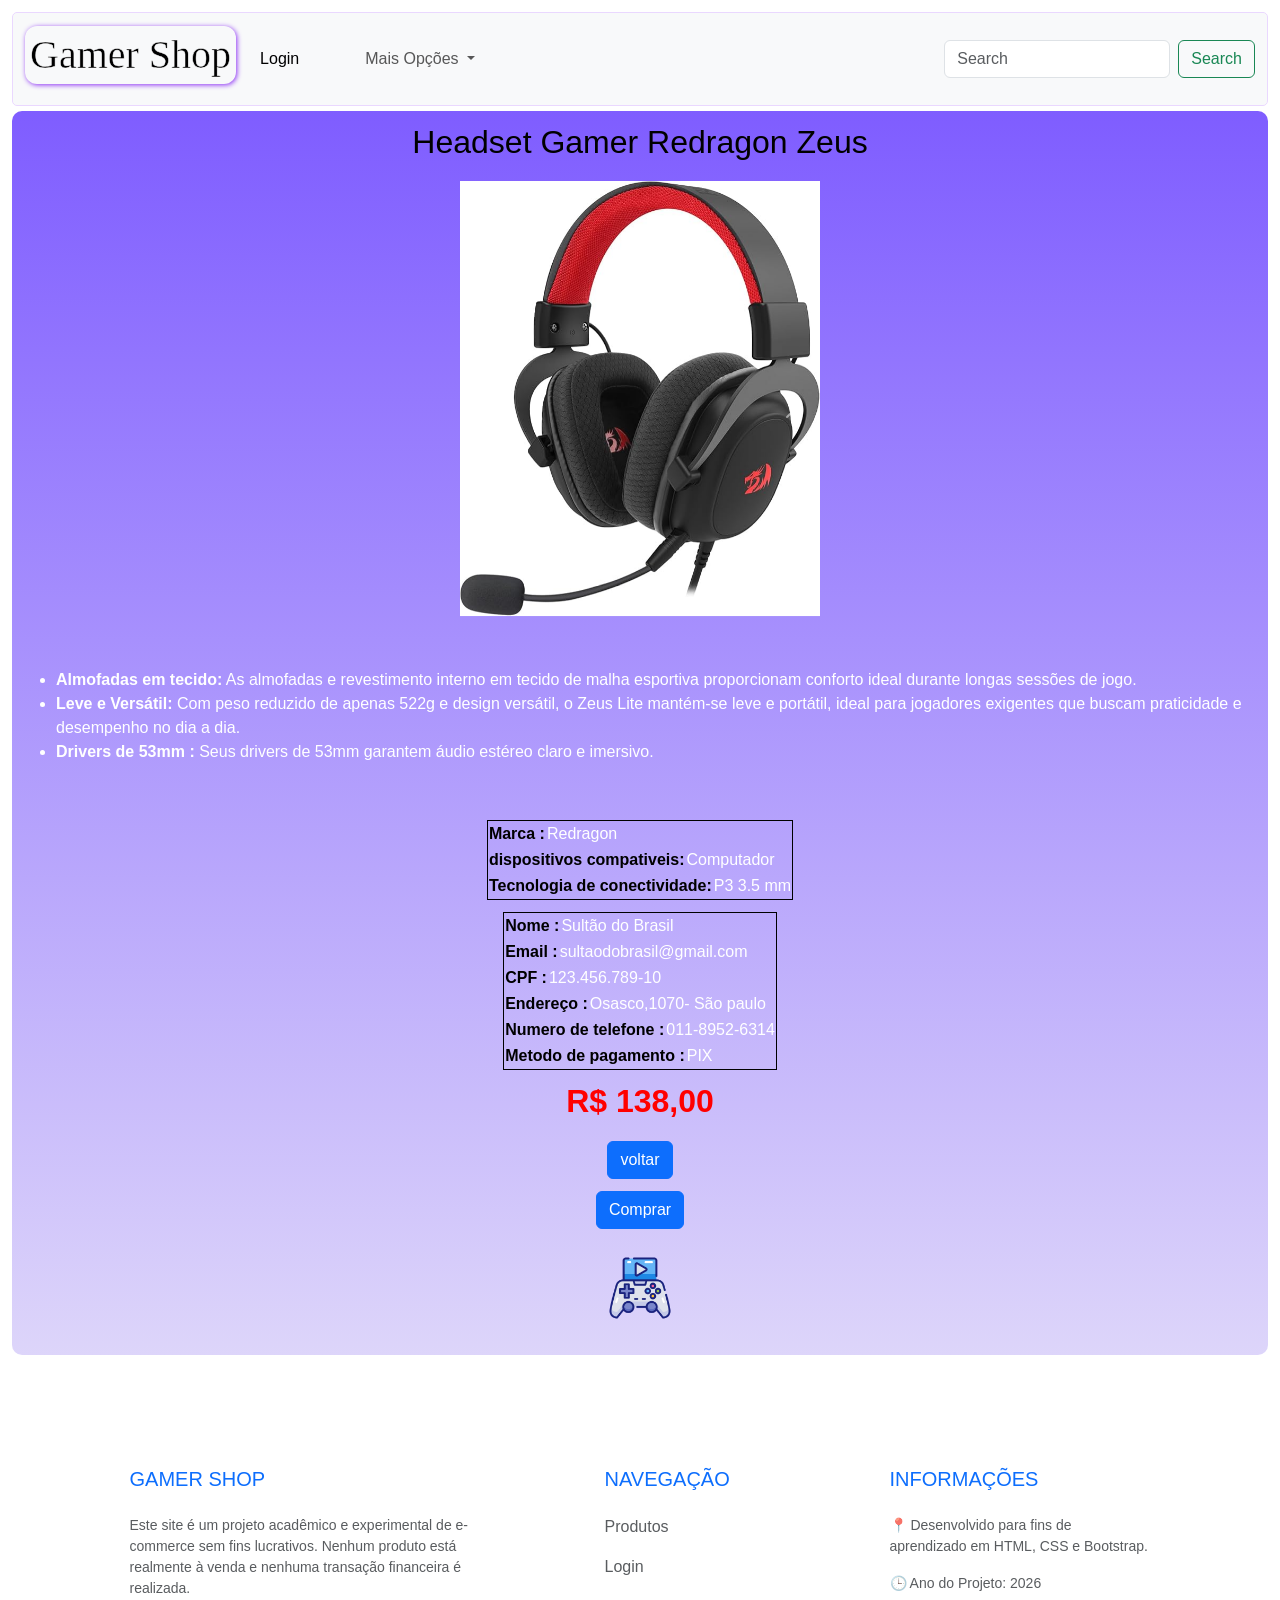
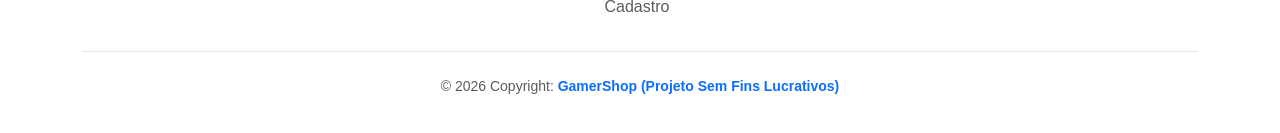
<file: resumo03/resumo03.html>
<!DOCTYPE html>
<html lang="pt-br">

<head>
    <meta charset="UTF-8">
    <meta name="viewport" content="width=device-width, initial-scale=1.0">
    <title>Detalhes</title>

    <link rel="stylesheet" href="../global.css">
    <link rel="stylesheet" href="../resumo03/resumo03.css">

    <link href="https://cdn.jsdelivr.net/npm/bootstrap@5.3.8/dist/css/bootstrap.min.css" rel="stylesheet"
        integrity="sha384-sRIl4kxILFvY47J16cr9ZwB07vP4J8+LH7qKQnuqkuIAvNWLzeN8tE5YBujZqJLB" crossorigin="anonymous">
</head>

<body>

    <nav class="navbar navbar-expand-lg bg-body-tertiary" id="nav-principal">
        <div class="container-fluid">
            <a class="navbar-brand" href="#">

                <Header>
                    <H1 id="h1-header">
                        Gamer Shop
                    </H1>
                </Header>
            </a>
            <button class="navbar-toggler" type="button" data-bs-toggle="collapse"
                data-bs-target="#navbarSupportedContent" aria-controls="navbarSupportedContent" aria-expanded="false"
                aria-label="Toggle navigation">
                <span class="navbar-toggler-icon"></span>
            </button>
            <div class="collapse navbar-collapse" id="navbarSupportedContent">
                <ul class="navbar-nav me-auto mb-2 mb-lg-0">
                    <li class="nav-item">
                        <a class="nav-link active" aria-current="page" href="../Login/login.html">Login</a>
                    </li>

                    <li class="nav-item dropdown">
                        <a class="nav-link dropdown-toggle" href="#" role="button" data-bs-toggle="dropdown"
                            aria-expanded="false">
                            Mais Opções
                        </a>
                        <ul class="dropdown-menu">
                            <li><a class="dropdown-item" href="../cadastro01/cadastro01.html">Cadastro</a></li>
                            <li><a class="dropdown-item" href="../EsqueceuSenha01/EsqueceuSenha01.html">Esqueceu Senha</a>
                            </li>
                            <li>
                                <hr class="dropdown-divider">
                            </li>
                            <li><a class="dropdown-item" href="../index.html">Produtos</a></li>
                        </ul>
                    </li>

                </ul>
                <form class="d-flex" role="search">
                    <input class="form-control me-2" type="search" placeholder="Search" aria-label="Search" />
                    <button class="btn btn-outline-success" type="submit">Search</button>
                </form>
            </div>
        </div>
    </nav>

    <div id="artigos">
        <article>
            <h2 id="teclado-gamer">Headset Gamer Redragon Zeus</h2>

            <div id="carouselExampleFade" class="carousel slide carousel-fade">
                <div class="carousel-inner">

                    <div class="carousel-item active">
                        <img src="../imagens/headsetgamer.jpg" class="d-block w-100" alt="...">
                    </div>


                    <div class="carousel-item">
                        <img src="../imagens/headset3.jpg" class="d-block w-100" alt="...">
                    </div>



                </div>
                <button class="carousel-control-prev" type="button" data-bs-target="#carouselExampleFade"
                    data-bs-slide="prev">
                    <span class="carousel-control-prev-icon" aria-hidden="true"></span>
                    <span class="visually-hidden">Previous</span>
                </button>
                <button class="carousel-control-next" type="button" data-bs-target="#carouselExampleFade"
                    data-bs-slide="next">
                    <span class="carousel-control-next-icon" aria-hidden="true"></span>
                    <span class="visually-hidden">Next</span>
                </button>
            </div>
            <p>
            <ul>
                <li> <strong>Almofadas em tecido:</strong> As almofadas e revestimento interno em tecido de malha
                    esportiva proporcionam conforto ideal durante longas sessões de jogo.</li>
                <LI> <strong>Leve e Versátil:</strong> Com peso reduzido de apenas 522g e design versátil, o Zeus Lite
                    mantém-se leve e portátil, ideal para jogadores exigentes que buscam praticidade e desempenho no dia
                    a dia.</LI>
                <Li> <strong>Drivers de 53mm :</strong> Seus drivers de 53mm garantem áudio estéreo claro e imersivo.
                </Li>

            </ul>
            </p>
        </article>

        <table>
            <tbody>
                <tr>
                    <th> <strong>Marca : </strong></th>
                    <td class="td-data">Redragon</td>

                </tr>
                <tr>
                    <th> <strong>dispositivos compativeis:</strong> </th>
                    <td class="td-data">Computador</td>

                </tr>
                <tr>
                    <th> <strong>Tecnologia de conectividade:</strong></th>
                    <td class="td-data">P3 3.5 mm</td>

                </tr>

            </tbody>
        </table>
        <table>
            <tbody>
                <tr>
                    <th> <strong>Nome :</strong></th>
                    <td class="td-data">Sultão do Brasil</td>

                </tr>
                <tr>
                    <th> <strong>Email :</strong> </th>
                    <td class="td-data"> sultaodobrasil@gmail.com</td>

                </tr>
                <tr>
                    <th> <strong>CPF :</strong></th>
                    <td class="td-data">123.456.789-10</td>

                </tr>
                <tr>
                    <th> <strong>Endereço :</strong></th>
                    <td class="td-data">Osasco,1070- São paulo</td>

                </tr>

                <tr>
                    <th> <strong>Numero de telefone :</strong></th>
                    <td class="td-data"> 011-8952-6314</td>

                </tr>

                <tr>
                    <th> <strong>Metodo de pagamento :</strong></th>
                    <td class="td-data"> PIX </td>

                </tr>


            </tbody>
        </table>



        <h3 id="preco"> <strong> R$ 138,00  </strong></h3>

        <a class="btn btn-primary" href="../index.html" role="button">voltar</a>
        <a class="btn btn-primary" onclick="alert('compra bem sucedida')" href="../pagina03/pagina03.html"
            role="button">Comprar</a>


        <div>
            <img src="../imagens/playing-games.png" alt=" controle de video game" id="img-nav">
        </div>


    </div>

    <!-- INÍCIO DO FOOTER -->
    <footer class="bg-white pt-5 pb-4 mt-5 custom-footer">
        <div class="container text-center text-md-start">
            <div class="row text-center text-md-start">
                
                <!-- Coluna 1: Sobre o Projeto -->
                <div class="col-md-4 col-lg-4 col-xl-4 mx-auto mt-3">
                    <h5 class="text-uppercase mb-4 font-weight-bold text-primary">Gamer Shop</h5>
                    <p class="text-muted small">
                        Este site é um projeto acadêmico e experimental de e-commerce sem fins lucrativos. 
                        Nenhum produto está realmente à venda e nenhuma transação financeira é realizada.
                    </p>
                </div>

                <!-- Coluna 2: Links Úteis -->
                <div class="col-md-3 col-lg-2 col-xl-2 mx-auto mt-3">
                    <h5 class="text-uppercase mb-4 font-weight-bold text-primary">Navegação</h5>
                    <p><a href="./index.html" class="text-muted text-decoration-none hover-link">Produtos</a></p>
                    <p><a href="./login01/login01.html" class="text-muted text-decoration-none hover-link">Login</a></p>
                    <p><a href="./cadastro01/cadastro01.html" class="text-muted text-decoration-none hover-link">Cadastro</a></p>
                </div>

                <!-- Coluna 3: Finalidade/Aviso -->
                <div class="col-md-4 col-lg-3 col-xl-3 mx-auto mt-3">
                    <h5 class="text-uppercase mb-4 font-weight-bold text-primary">Informações</h5>
                    <p class="text-muted small">📍 Desenvolvido para fins de aprendizado em HTML, CSS e Bootstrap.</p>
                    <p class="text-muted small">🕒 Ano do Projeto: 2026</p>
                </div>

            </div>

            <hr class="mb-4 text-muted style-hr">

            <!-- Linha de Copyright -->
            <div class="row align-items-center">
                <div class="col-md-12 text-center">
                    <p class="text-muted mb-0 small">
                        © 2026 Copyright: <strong class="text-primary">GamerShop (Projeto Sem Fins Lucrativos)</strong>
                    </p>
                </div>
            </div>
        </div>
    </footer>
    <!-- FIM DO FOOTER -->





    <script src="https://cdn.jsdelivr.net/npm/bootstrap@5.3.8/dist/js/bootstrap.bundle.min.js"
        integrity="sha384-FKyoEForCGlyvwx9Hj09JcYn3nv7wiPVlz7YYwJrWVcXK/BmnVDxM+D2scQbITxI"
        crossorigin="anonymous"></script>
</body>

</html>
</file>
<file: cadastro01/cadastro01.css>
* {
    margin: 0;
    padding: 0;
    box-sizing: border-box;
    font-family: 'Segoe UI', Tahoma, Geneva, Verdana, sans-serif;
}

body {
    background-color: #f4f7f6;
    display: flex;
    justify-content: center;
    align-items: center;
    min-height: 100vh;
    padding: 20px;
}

.container {
    background-color: #ffffff;
    width: 100%;
    max-width: 550px;
    padding: 40px;
    border-radius: 8px;
    box-shadow: 0 4px 15px rgba(0, 0, 0, 0.1);
}

h1 {
    font-family: fantasy;
    padding: 5px;
    border-radius: 12px;
    box-shadow: 1px 1px 5px rgb(139, 46, 245);
    font-size: xx-large;
    margin-bottom: 30px;
    color: rgb(19, 1, 1);
    -webkit-text-stroke: 0.5px white;
}

header {
    display: flex;
    justify-content: center;
}

.img-banner {
    width: 100%;
    height: 100%;

    /* PARA TRABALHAR */
    /* Imagem de fundo */
    background-image: url(../imagens/fundo.avif);
    /* Responsividade */
    background-size: cover;
    background-position: center;
    background-repeat: no-repeat;

    /* Centralização do conteúdo */
    display: flex;
    justify-content: center;
    align-items: center;


    text-align: center;
    padding: 20px;
}

.form-cadastro h2 {
    text-align: center;
    color: #333;
    margin-bottom: 30px;
}

fieldset {
    border: none;
    border-bottom: 1px solid #eee;
    margin-bottom: 25px;
    padding-bottom: 15px;
}

legend {
    font-size: 1.1rem;
    font-weight: 600;
    color: #2c3e50;
    margin-bottom: 15px;
}

.input-group {
    margin-bottom: 15px;
}

header {
    display: flex;
    justify-content: center;
    margin-bottom: 8px;
}

.input-group label {
    display: block;
    margin-bottom: 8px;
    color: #555;
    font-size: 0.9rem;
}

.input-group input {
    width: 100%;
    padding: 12px;
    border: 1px solid #ccc;
    border-radius: 4px;
    font-size: 0.95rem;
    transition: border-color 0.3s;
}

.input-group input:focus {
    border-color: #2c3e50;
    outline: none;
}

.input-row {
    display: flex;
    gap: 15px;
}

.input-row .input-group {
    flex: 1;
}

.termos {
    display: flex;
    align-items: center;
    gap: 10px;
    margin-bottom: 25px;
    font-size: 0.85rem;
}

.termos a {
    color: #2c3e50;
    text-decoration: underline;
}

.btn-cadastrar {
    width: 100%;
    background-color: #0070f3;
    color: #fff;
    border: none;
    padding: 15px;
    font-size: 1rem;
    font-weight: 600;
    border-radius: 4px;
    cursor: pointer;
    transition: background-color 0.3s;
}

.btn-cadastrar:hover {
    background-color: #1a252f;
}

.login-link {
    text-align: center;
    margin-top: 20px;
    font-size: 0.9rem;
    color: #555;
}

.login-link a {
    color: #2c3e50;
    font-weight: 600;
    text-decoration: none;
}

/* Responsivo */
@media (max-width: 480px) {
    .container {
        padding: 25px;
    }

    .input-row {
        flex-direction: column;
        gap: 0;
    }
}
</file>
<file: global.css>
* {
    margin: 0;
    box-sizing: border-box;
    font-family: Verdana, Geneva, Tahoma, sans-serif
}

body {
    background-color: #FAF9F9;
    gap: 12px;
    padding: 12px;
    border-radius: 5px;
}

#nav-principal {
    border-radius: 5px;
    margin-bottom: 5px;
    border: solid 0.5px rgb(234, 216, 255);
    backdrop-filter: blur(12px);
    -webkit-backdrop-filter: blur(12px);
}

header {
    display: flex;
}

td {
    color: white;
}

h1 {
    font-family: fantasy;
    padding: 5px;
    border-radius: 12px;
    box-shadow: 1px 1px 5px rgb(139, 46, 245);
    font-size: xx-large;
    margin-bottom: 30px;
    color: rgb(19, 1, 1);
    -webkit-text-stroke: 0.5px white;
}


custom-footer {
    position: relative;
    background-color: #ffffff;
    /* Borda ultra fina com degradê azul neon simetrizando o efeito de vidro */
    border-top: 1px solid rgba(13, 110, 253, 0.4); 
    /* Sombra suave azulada para dar profundidade e o brilho do vidro refletido */
    box-shadow: 0 -4px 20px rgba(13, 110, 253, 0.08); 
}

/* Linha divisória interna sutil */
.style-hr {
    opacity: 0.15;
}

/* Comportamento dos links */
.custom-footer .hover-link {
    transition: color 0.2s ease-in-out;
}

.custom-footer .hover-link:hover {
    color: #0d6efd !important; /* Destaca em azul ao passar o mouse */
}

/* Ajuste da imagem decorativa anterior */
#img-nav {
    margin-bottom: 20px;
    max-width: 100%;
    height: auto;
}
</file>
<file: detalhes2/detalhes2.css>
* {
    margin: 0;
    box-sizing: border-box;
    font-family: Verdana, Geneva, Tahoma, sans-serif
}

body {
    background-color: #FAF9F9;
    gap: 12px;
    padding: 12px;
    border-radius: 5px;
}

#nav-principal {
    border-radius: 5px;
    margin-bottom: 5px;
    border: solid 0.5px rgb(234, 216, 255);
    backdrop-filter: blur(12px);
    -webkit-backdrop-filter: blur(12px);
}


header {
    display: flex;
}

h1 {
    font-family: fantasy;
    padding: 5px;
    border-radius: 12px;
    box-shadow: 1px 1px 5px rgb(139, 46, 245);
    font-size: xx-large;
    margin-bottom: 30px;
    color: rgb(19, 1, 1);
    -webkit-text-stroke: 0.5px white;
}

#artigos {
    gap: 12px;
    padding: 12px;
    display: flex;
    flex-direction: column;
    align-items: center;
    color: rgb(0, 0, 0);
    background: linear-gradient(to bottom, #7f5dff, #ddd5fa);
    border-radius: 10px;
    min-height: 100vh;
    font-family: sans-serif;
    margin: 0;


}

table {
    display: flex;
    flex-direction: column;
    border: solid 1px black;
}

tbody {
    display: flex;
    flex-direction: column;
}

#preco {
    color: Red;
    font-size: xx-large;
}

#img-nav {
    width: 70px;
    margin-top: 12px;
}

#carouselExampleFade {
    max-width: 360px;
}


h3 {
    size: 200px;
}

#teclado-gamer {
    text-align: center;
    font-size: xx-large;
}

article {
    gap: 12px;
    display: flex;
    flex-direction: column;
    align-items: center;
}

img {
    margin-bottom: 12px;
}

li {
    color: white;
    font-family: Verdana, Geneva, Tahoma, sans-serif;
}

ul {
    gap: 50px;
}
</file>
<file: detalhes3/detalhes3.css>
* {
    margin: 0;
    box-sizing: border-box;
    font-family: Verdana, Geneva, Tahoma, sans-serif
}

body {
    background-color: #FAF9F9;
    gap: 12px;
    padding: 12px;
    border-radius: 5px;
}

#nav-principal {
    border-radius: 5px;
    margin-bottom: 5px;
    border: solid 0.5px rgb(234, 216, 255);
    backdrop-filter: blur(12px);
    -webkit-backdrop-filter: blur(12px);
}


header {
    display: flex;
}

h1 {
    font-family: fantasy;
    padding: 5px;
    border-radius: 12px;
    box-shadow: 1px 1px 5px rgb(139, 46, 245);
    font-size: xx-large;
    margin-bottom: 30px;
    color: rgb(19, 1, 1);
    -webkit-text-stroke: 0.5px white;
}

#artigos {
    gap: 12px;
    padding: 12px;
    display: flex;
    flex-direction: column;
    align-items: center;
    color: rgb(0, 0, 0);
    background: linear-gradient(to bottom, #7f5dff, #ddd5fa);
    border-radius: 10px;
    min-height: 100vh;
    font-family: sans-serif;
    margin: 0;


}

table {
    display: flex;
    flex-direction: column;
    border: solid 1px black;
}

tbody {
    display: flex;
    flex-direction: column;
    text-align: justify;
}

#preco {
    color: Red;
    font-size: xx-large;
}

#img-nav {
    width: 70px;
    margin-top: 12px;
}

#carouselExampleFade {
    max-width: 360px;

}


h3 {
    size: 200px;
}

#teclado-gamer {
    text-align: center;
    font-size: xx-large;
}

article {
    gap: 12px;
    display: flex;
    flex-direction: column;
    align-items: center;
}

img {
    margin-bottom: 12px;
}

li {
    color: white;
    font-family: Verdana, Geneva, Tahoma, sans-serif;
}

ul {
    gap: 50px;
}
</file>
<file: EsqueceuSenha01/EsqueceuSenha01.css>
* {
    margin: 0;
    padding: 0;
    box-sizing: border-box;
    font-family: 'Segoe UI', Roboto, Helvetica, Arial, sans-serif;
}

body {
    background-color: #f4f7f6;
    display: flex;
    justify-content: center;
    align-items: center;
    height: 100vh;
    margin: 0;
}

header {
    display: flex;
    justify-content: center;
}

h1 {
    font-family: fantasy;
    padding: 5px;
    border-radius: 12px;
    box-shadow: 1px 1px 5px rgb(139, 46, 245);
    font-size: xx-large;
    margin-bottom: 30px;
    color: rgb(19, 1, 1);
    -webkit-text-stroke: 0.5px white;
}

#img-banner {
    width: 100%;
    height: 100vh;

    /* PARA TRABALHAR */
    /* Imagem de fundo */
    background-image: url(../imagens/fundo.avif);
    /* Responsividade */
    background-size: cover;
    background-position: center;
    background-repeat: no-repeat;

    /* Centralização do conteúdo */
    display: flex;
    justify-content: center;
    align-items: center;

    color: white;
    text-align: center;
    padding: 20px;
}

.login-container {
    background-color: #ffffff;
    padding: 40px;
    border-radius: 10px;
    box-shadow: 0 8px 20px rgba(0, 0, 0, 0.1);
    width: 100%;
    max-width: 400px;
}

.login-header h2 {
    color: #333;
    margin-bottom: 10px;
    text-align: center;
}

.login-header p {
    color: #666;
    text-align: center;
    margin-bottom: 30px;
    font-size: 0.9em;
    line-height: 1.4;
}

.input-group {
    margin-bottom: 25px;
}

.input-group label {
    display: block;
    margin-bottom: 8px;
    color: #333;
    font-weight: 500;
}

.input-group input {
    width: 100%;
    padding: 12px;
    border: 1px solid #ccc;
    border-radius: 6px;
    font-size: 1em;
    transition: border-color 0.3s;
}

.input-group input:focus {
    border-color: #0070f3;
    outline: none;
}

.btn-login {
    width: 100%;
    background-color: #0070f3;
    color: #fff;
    padding: 14px;
    border: none;
    border-radius: 6px;
    font-size: 1em;
    font-weight: bold;
    cursor: pointer;
    transition: background-color 0.3s;
}

.btn-login:hover {
    background-color: #005bb5;
}

.login-footer {
    text-align: center;
    margin-top: 25px;
    font-size: 0.9em;
}

.login-footer a {
    color: #0070f3;
    text-decoration: none;
    font-weight: bold;
}
</file>
<file: login01/login01.css>
* {
    margin: 0;
    padding: 0;
    box-sizing: border-box;
    font-family: 'Segoe UI', Roboto, Helvetica, Arial, sans-serif;
}

body {
    background-color: #f4f7f6;
    display: flex;
    justify-content: center;
    align-items: center;
    height: 100vh;
    margin: 0;
}



.login-container {
    /* Fundo semi-transparente com as cores originais levemente opacas */
    background: linear-gradient(to bottom,
            rgba(127, 93, 255, 0.25),
            rgba(221, 213, 250, 0.4));
    padding: 40px;
    border-radius: 10px;

    /* Sombra mais suave e espalhada para dar profundidade */
    box-shadow: 0 8px 32px 0 rgba(31, 38, 135, 0.15);
    width: 100%;
    max-width: 400px;

    /* O segredo do vidro: desfoca o que está atrás do container */
    backdrop-filter: blur(12px);
    -webkit-backdrop-filter: blur(12px);

    /* Borda fina e clara para simular o reflexo do vidro */
    border: 1px solid rgba(255, 255, 255, 0.3);
}


#img-banner {
    width: 100%;
    height: 100vh;

    /* PARA TRABALHAR */
    /* Imagem de fundo */
    background-image: url(../imagens/fundo.avif);
    /* Responsividade */
    background-size: cover;
    background-position: center;
    background-repeat: no-repeat;

    /* Centralização do conteúdo */
    display: flex;
    justify-content: center;
    align-items: center;

    text-align: center;
    padding: 20px;
}

label {
    color: white;

}

p {
    color: white;
}

header {
    display: flex;
    justify-content: center;
    margin-bottom: 8px;
}

.login-header h2 {
    color: #ffffff;
    margin-bottom: 10px;
    text-align: center;
}

.login-header p {
    color: #ffffff;
    text-align: center;
    margin-bottom: 30px;
    font-size: 0.9em;
}

.input-group {
    margin-bottom: 20px;
}

.input-group label {
    display: block;
    margin-bottom: 8px;
    color: #ffffff;
    font-weight: 500;
}

.input-group input {
    width: 100%;
    padding: 12px;
    border: 1px solid #ccc;
    border-radius: 6px;
    font-size: 1em;
    transition: border-color 0.3s;
}

.input-group input:focus {
    border-color: #ffffff;
    outline: none;
}

.form-actions {
    display: flex;
    justify-content: space-between;
    align-items: center;
    margin-bottom: 25px;
    font-size: 0.9em;
}

.form-actions a {
    color: #ffffff;
    text-decoration: none;
}

.btn-login {
    width: 100%;
    background-color: #0070f3;
    color: #fff;
    padding: 14px;
    border: none;
    border-radius: 6px;
    font-size: 1em;
    font-weight: bold;
    cursor: pointer;
    transition: background-color 0.3s;
}

.btn-login:hover {
    background-color: #005bb5;
}

.login-footer {
    text-align: center;
    margin-top: 25px;
    font-size: 0.9em;
}

.login-footer a {
    color: #ffffff;
    text-decoration: none;
    font-weight: bold;
}
</file>
<file: resumo01/resumo01.css>
* {
    margin: 0;
    box-sizing: border-box;
    font-family: Verdana, Geneva, Tahoma, sans-serif
}

body {
    background-color: #FAF9F9;
    gap: 12px;
    padding: 12px;
    border-radius: 5px;
}

#nav-principal {
    border-radius: 5px;
    margin-bottom: 5px;
    border: solid 0.5px rgb(234, 216, 255);
    backdrop-filter: blur(12px);
    -webkit-backdrop-filter: blur(12px);
}



.td-data{
    color: white;
}

header {
    display: flex;
}

h1 {
    font-family: fantasy;
    padding: 5px;
    border-radius: 12px;
    box-shadow: 1px 1px 5px rgb(139, 46, 245);
    font-size: xx-large;
    margin-bottom: 30px;
    color: rgb(19, 1, 1);
    -webkit-text-stroke: 0.5px white;
}

#artigos {
    gap: 12px;
    padding: 12px;
    display: flex;
    flex-direction: column;
    align-items: center;
    color: rgb(0, 0, 0);
    background: linear-gradient(to bottom, #7f5dff, #ddd5fa);
    border-radius: 10px;
    min-height: 100vh;
    font-family: sans-serif;
    margin: 0;


}

table {
    display: flex;
    flex-direction: column;
    border: solid 1px black;
}

tbody {
    display: flex;
    flex-direction: column;
}

#preco {
    color: Red;
    font-size: xx-large;
}

#img-nav {
    width: 70px;
    margin-top: 12px;
}

#carouselExampleFade {
    max-width: 360px;
}


h3 {
    size: 200px;
}

#teclado-gamer {
    text-align: center;
    font-size: xx-large;
}

article {
    gap: 12px;
    display: flex;
    flex-direction: column;
    align-items: center;
}

img {
    margin-bottom: 12px;
}

li {
    color: white;
    font-family: Verdana, Geneva, Tahoma, sans-serif;
}

ul {
    gap: 50px;
}
</file>
<file: resumo02/resumo02.css>
* {
    margin: 0;
    box-sizing: border-box;
    font-family: Verdana, Geneva, Tahoma, sans-serif
}

body {
    background-color: #FAF9F9;
    gap: 12px;
    padding: 12px;
    border-radius: 5px;
}

#nav-principal {
    border-radius: 5px;
    margin-bottom: 5px;
    border: solid 0.5px rgb(234, 216, 255);
    backdrop-filter: blur(12px);
    -webkit-backdrop-filter: blur(12px);
}



.td-data{
    color: white;
}

header {
    display: flex;
}

h1 {
    font-family: fantasy;
    padding: 5px;
    border-radius: 12px;
    box-shadow: 1px 1px 5px rgb(139, 46, 245);
    font-size: xx-large;
    margin-bottom: 30px;
    color: rgb(19, 1, 1);
    -webkit-text-stroke: 0.5px white;
}

#artigos {
    gap: 12px;
    padding: 12px;
    display: flex;
    flex-direction: column;
    align-items: center;
    color: rgb(0, 0, 0);
    background: linear-gradient(to bottom, #7f5dff, #ddd5fa);
    border-radius: 10px;
    min-height: 100vh;
    font-family: sans-serif;
    margin: 0;


}

table {
    display: flex;
    flex-direction: column;
    border: solid 1px black;
}

tbody {
    display: flex;
    flex-direction: column;
}

#preco {
    color: Red;
    font-size: xx-large;
}

#img-nav {
    width: 70px;
    margin-top: 12px;
}

#carouselExampleFade {
    max-width: 360px;
}


h3 {
    size: 200px;
}

#teclado-gamer {
    text-align: center;
    font-size: xx-large;
}

article {
    gap: 12px;
    display: flex;
    flex-direction: column;
    align-items: center;
}

img {
    margin-bottom: 12px;
}

li {
    color: white;
    font-family: Verdana, Geneva, Tahoma, sans-serif;
}

ul {
    gap: 50px;
}
</file>
<file: resumo03/resumo03.css>
* {
    margin: 0;
    box-sizing: border-box;
    font-family: Verdana, Geneva, Tahoma, sans-serif
}

body {
    background-color: #FAF9F9;
    gap: 12px;
    padding: 12px;
    border-radius: 5px;
}

#nav-principal {
    border-radius: 5px;
    margin-bottom: 5px;
    border: solid 0.5px rgb(234, 216, 255);
    backdrop-filter: blur(12px);
    -webkit-backdrop-filter: blur(12px);
}



.td-data{
    color: white;
}

header {
    display: flex;
}

h1 {
    font-family: fantasy;
    padding: 5px;
    border-radius: 12px;
    box-shadow: 1px 1px 5px rgb(139, 46, 245);
    font-size: xx-large;
    margin-bottom: 30px;
    color: rgb(19, 1, 1);
    -webkit-text-stroke: 0.5px white;
}

#artigos {
    gap: 12px;
    padding: 12px;
    display: flex;
    flex-direction: column;
    align-items: center;
    color: rgb(0, 0, 0);
    background: linear-gradient(to bottom, #7f5dff, #ddd5fa);
    border-radius: 10px;
    min-height: 100vh;
    font-family: sans-serif;
    margin: 0;


}

table {
    display: flex;
    flex-direction: column;
    border: solid 1px black;
}

tbody {
    display: flex;
    flex-direction: column;
}

#preco {
    color: Red;
    font-size: xx-large;
}

#img-nav {
    width: 70px;
    margin-top: 12px;
}

#carouselExampleFade {
    max-width: 360px;
}


h3 {
    size: 200px;
}

#teclado-gamer {
    text-align: center;
    font-size: xx-large;
}

article {
    gap: 12px;
    display: flex;
    flex-direction: column;
    align-items: center;
}

img {
    margin-bottom: 12px;
}

li {
    color: white;
    font-family: Verdana, Geneva, Tahoma, sans-serif;
}

ul {
    gap: 50px;
}
</file>
